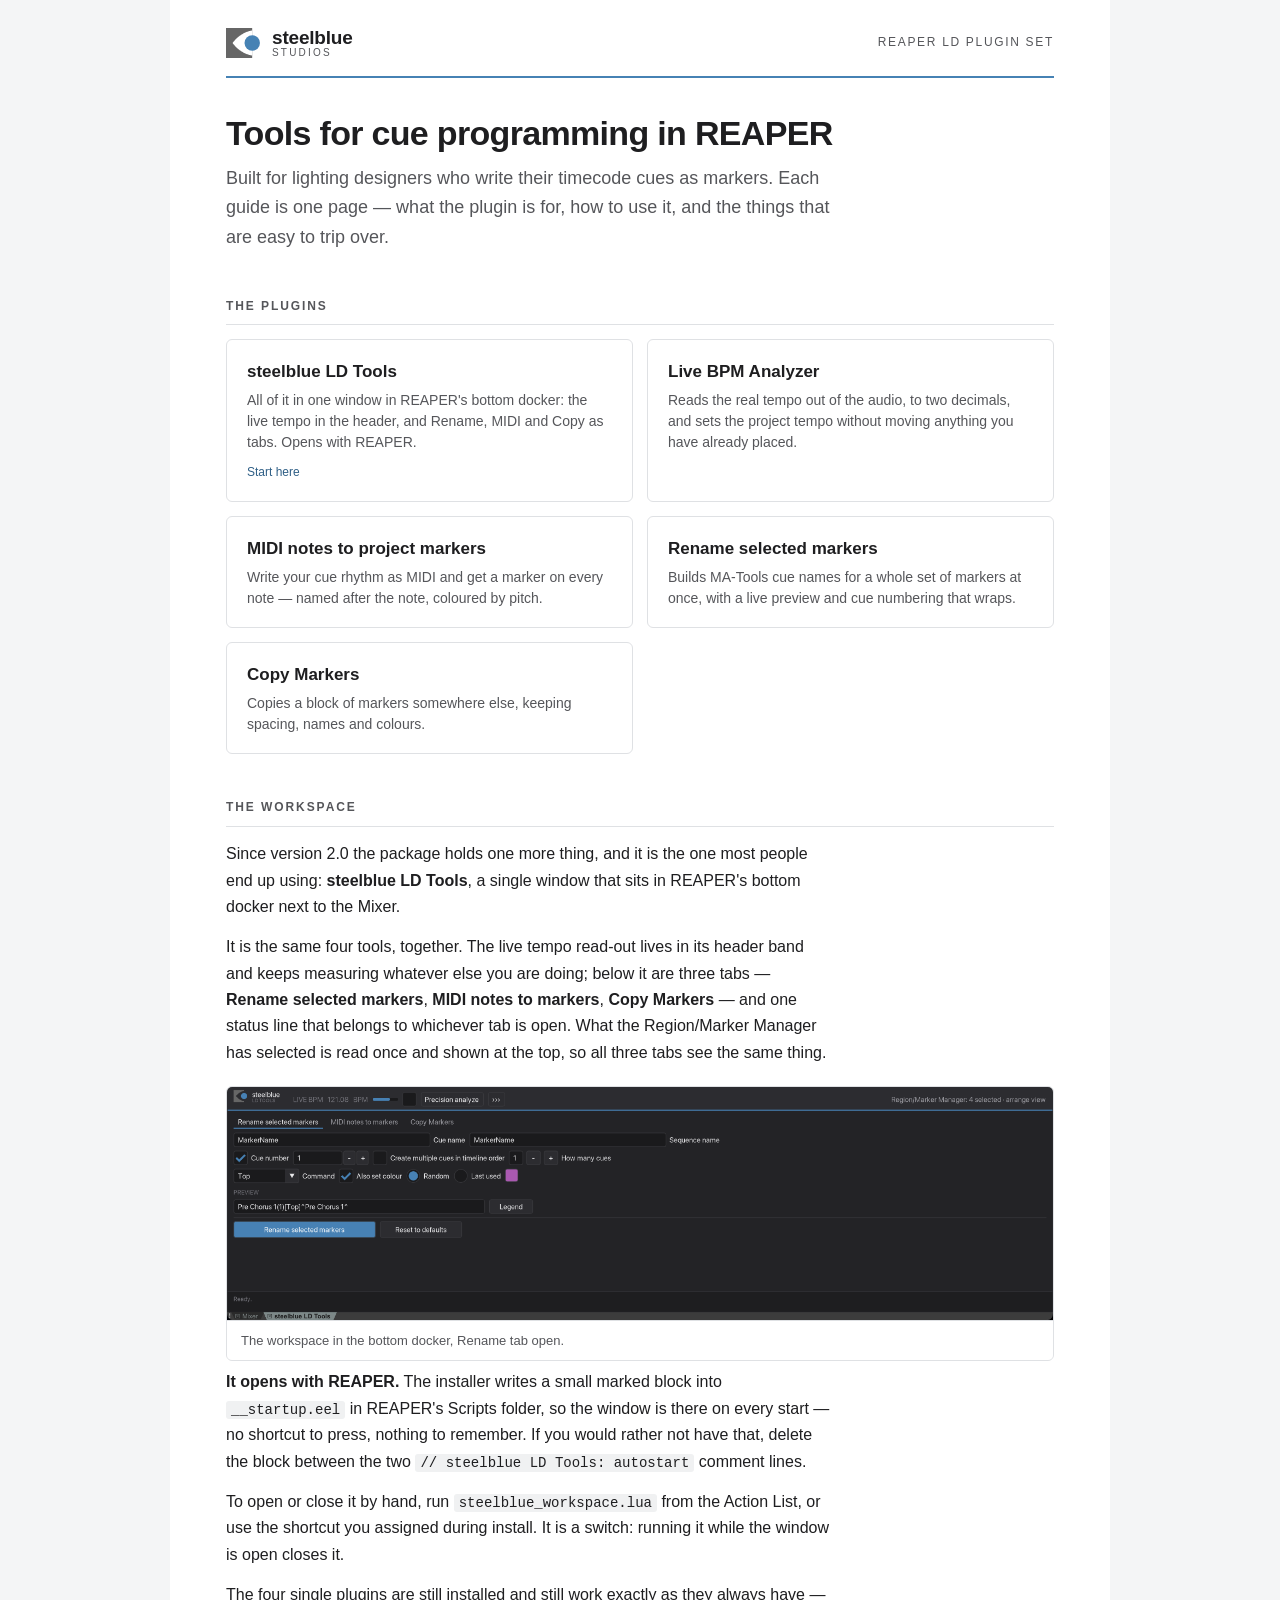
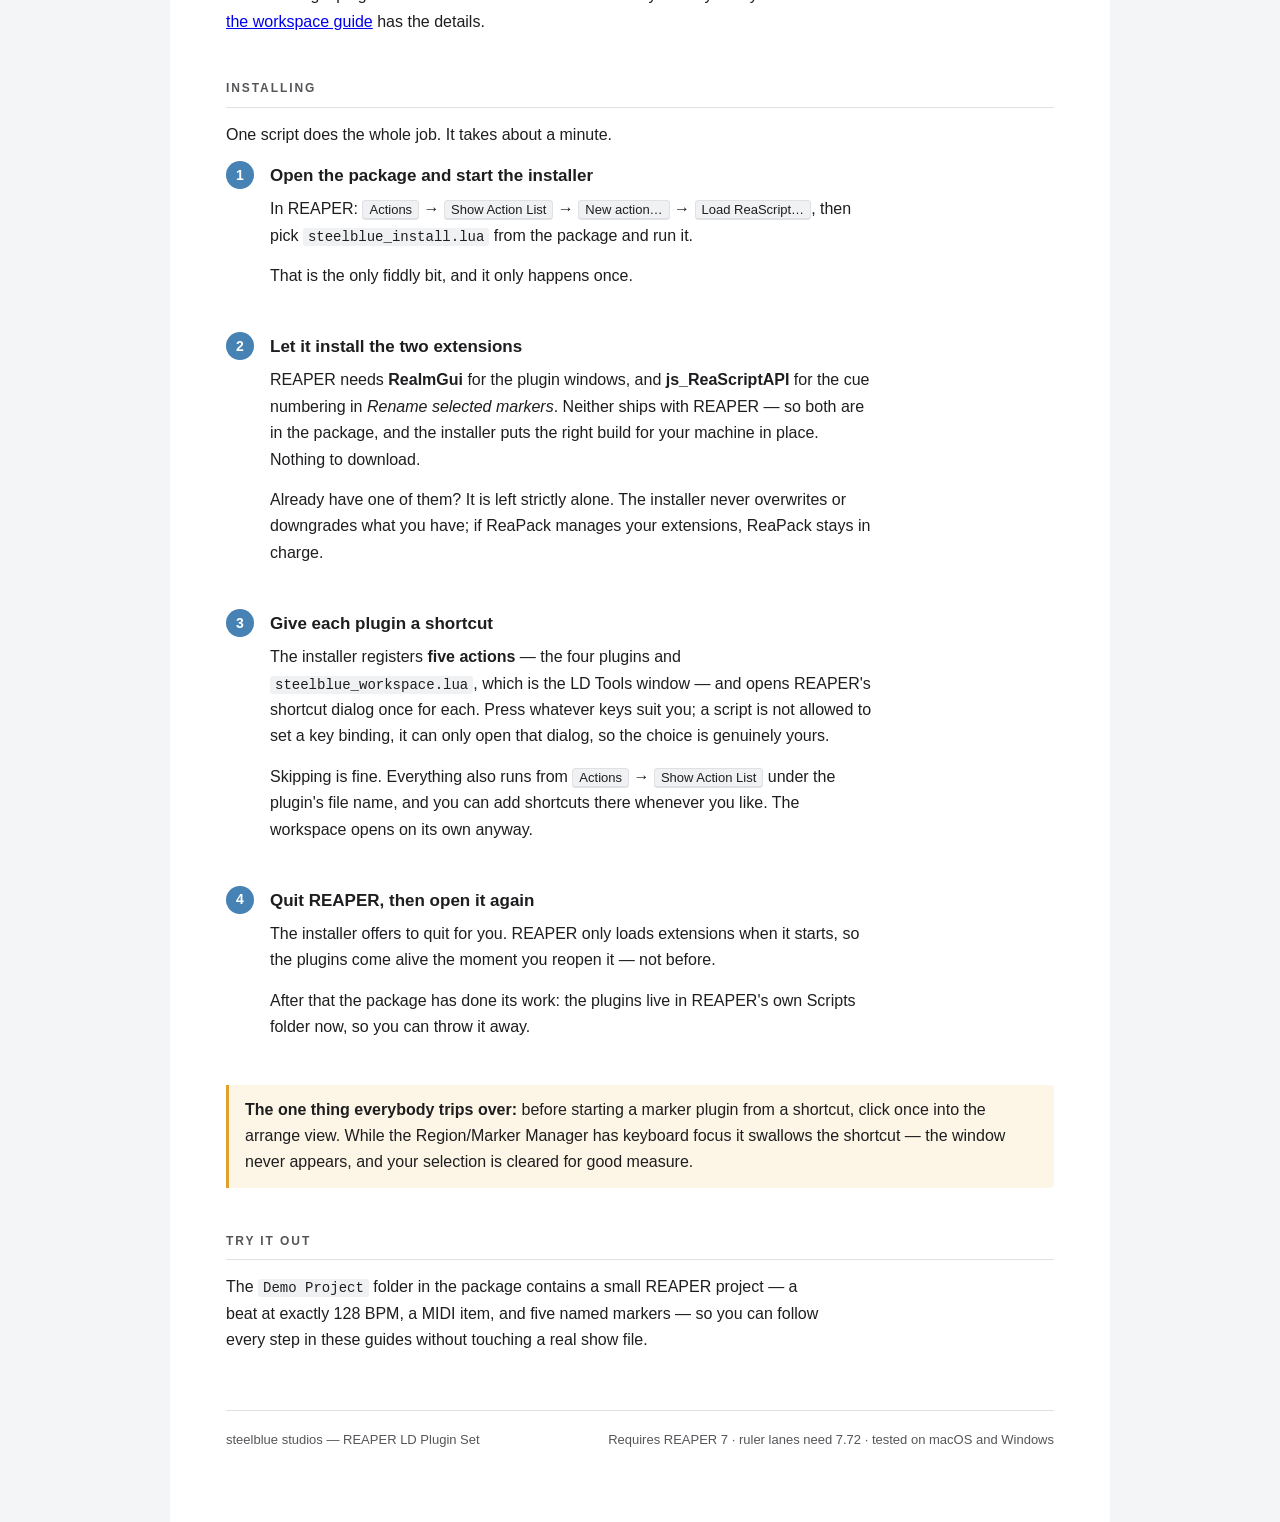
<file: Tutorials/index.html>
<!doctype html>
<html lang="en">
<head>
<meta charset="utf-8">
<title>REAPER LD Plugin Set — steelblue studios</title>
<link rel="stylesheet" href="steelblue.css">
<style>
  .cards { display: grid; grid-template-columns: 1fr 1fr; gap: 14px; margin: 8px 0 0; }
  .card {
    display: block; padding: 18px 20px; border: 1px solid var(--sb-line);
    border-radius: 6px; text-decoration: none; color: inherit; background: var(--sb-paper);
  }
  .card:hover { border-color: var(--sb-blue); background: var(--sb-blue-wash); }
  .card b { display: block; font-size: 17px; margin-bottom: 4px; }
  .card span { display: block; font-size: 14px; color: var(--sb-ink-soft); line-height: 1.5; }
  .card em { display: block; margin-top: 10px; font-size: 12px; color: var(--sb-blue-dark); font-style: normal; }
  @media print { .cards { grid-template-columns: 1fr; } }
</style>
</head>
<body>
<div class="page">

<header class="brand">
  <img src="mark.svg" alt="" width="34" height="30">
  <div class="wordmark"><b>steelblue</b><span>STUDIOS</span></div>
  <div class="kicker">REAPER LD Plugin Set</div>
</header>

<h1>Tools for cue programming in REAPER</h1>
<p class="lede">Built for lighting designers who write their timecode cues as markers. Each guide is one page — what the plugin is for, how to use it, and the things that are easy to trip over.</p>

<h2>The plugins</h2>
<div class="cards">

  <a class="card" href="steelblue-ld-tools.html">
    <b>steelblue LD Tools</b>
    <span>All of it in one window in REAPER's bottom docker: the live tempo in the header, and Rename, MIDI and Copy as tabs. Opens with REAPER.</span>
    <em>Start here</em>
  </a>

  <a class="card" href="live-bpm-analyzer.html">
    <b>Live BPM Analyzer</b>
    <span>Reads the real tempo out of the audio, to two decimals, and sets the project tempo without moving anything you have already placed.</span>
  </a>

  <a class="card" href="midi-notes-to-project-markers.html">
    <b>MIDI notes to project markers</b>
    <span>Write your cue rhythm as MIDI and get a marker on every note — named after the note, coloured by pitch.</span>
  </a>

  <a class="card" href="rename-selected-markers.html">
    <b>Rename selected markers</b>
    <span>Builds MA-Tools cue names for a whole set of markers at once, with a live preview and cue numbering that wraps.</span>
  </a>

  <a class="card" href="copy-markers.html">
    <b>Copy Markers</b>
    <span>Copies a block of markers somewhere else, keeping spacing, names and colours.</span>
  </a>

</div>

<h2>The workspace</h2>
<p>Since version 2.0 the package holds one more thing, and it is the one most people end up using: <strong>steelblue LD Tools</strong>, a single window that sits in REAPER's bottom docker next to the Mixer.</p>
<p>It is the same four tools, together. The live tempo read-out lives in its header band and keeps measuring whatever else you are doing; below it are three tabs — <strong>Rename selected markers</strong>, <strong>MIDI notes to markers</strong>, <strong>Copy Markers</strong> — and one status line that belongs to whichever tab is open. What the Region/Marker Manager has selected is read once and shown at the top, so all three tabs see the same thing.</p>
<figure>
  <img src="img/workspace-01-rename.png" alt="The steelblue LD Tools window docked at the bottom of REAPER, with the Rename tab open">
  <figcaption>The workspace in the bottom docker, Rename tab open.</figcaption>
</figure>
<p><strong>It opens with REAPER.</strong> The installer writes a small marked block into <code>__startup.eel</code> in REAPER's Scripts folder, so the window is there on every start — no shortcut to press, nothing to remember. If you would rather not have that, delete the block between the two <code>// steelblue LD Tools: autostart</code> comment lines.</p>
<p>To open or close it by hand, run <code>steelblue_workspace.lua</code> from the Action List, or use the shortcut you assigned during install. It is a switch: running it while the window is open closes it.</p>
<p>The four single plugins are still installed and still work exactly as they always have — <a href="steelblue-ld-tools.html">the workspace guide</a> has the details.</p>

<h2>Installing</h2>
<p>One script does the whole job. It takes about a minute.</p>

<ol class="steps">

<li>
<h3>Open the package and start the installer</h3>
<p>In REAPER: <kbd>Actions</kbd> → <kbd>Show Action List</kbd> → <kbd>New action…</kbd> → <kbd>Load ReaScript…</kbd>, then pick <code>steelblue_install.lua</code> from the package and run it.</p>
<p>That is the only fiddly bit, and it only happens once.</p>
</li>

<li>
<h3>Let it install the two extensions</h3>
<p>REAPER needs <strong>ReaImGui</strong> for the plugin windows, and <strong>js_ReaScriptAPI</strong> for the cue numbering in <em>Rename selected markers</em>. Neither ships with REAPER — so both are in the package, and the installer puts the right build for your machine in place. Nothing to download.</p>
<p>Already have one of them? It is left strictly alone. The installer never overwrites or downgrades what you have; if ReaPack manages your extensions, ReaPack stays in charge.</p>
</li>

<li>
<h3>Give each plugin a shortcut</h3>
<p>The installer registers <strong>five actions</strong> — the four plugins and <code>steelblue_workspace.lua</code>, which is the LD Tools window — and opens REAPER's shortcut dialog once for each. Press whatever keys suit you; a script is not allowed to set a key binding, it can only open that dialog, so the choice is genuinely yours.</p>
<p>Skipping is fine. Everything also runs from <kbd>Actions</kbd> → <kbd>Show Action List</kbd> under the plugin's file name, and you can add shortcuts there whenever you like. The workspace opens on its own anyway.</p>
</li>

<li>
<h3>Quit REAPER, then open it again</h3>
<p>The installer offers to quit for you. REAPER only loads extensions when it starts, so the plugins come alive the moment you reopen it — not before.</p>
<p>After that the package has done its work: the plugins live in REAPER's own Scripts folder now, so you can throw it away.</p>
</li>

</ol>

<div class="note warn">
<p><strong>The one thing everybody trips over:</strong> before starting a marker plugin from a shortcut, click once into the arrange view. While the Region/Marker Manager has keyboard focus it swallows the shortcut — the window never appears, and your selection is cleared for good measure.</p>
</div>

<h2>Try it out</h2>
<p>The <code>Demo Project</code> folder in the package contains a small REAPER project — a beat at exactly 128 BPM, a MIDI item, and five named markers — so you can follow every step in these guides without touching a real show file.</p>

<footer>
  <span>steelblue studios — REAPER LD Plugin Set</span>
  <span class="req">Requires REAPER 7 · ruler lanes need 7.72 · tested on macOS and Windows</span>
</footer>

</div>
</body>
</html>
</file>
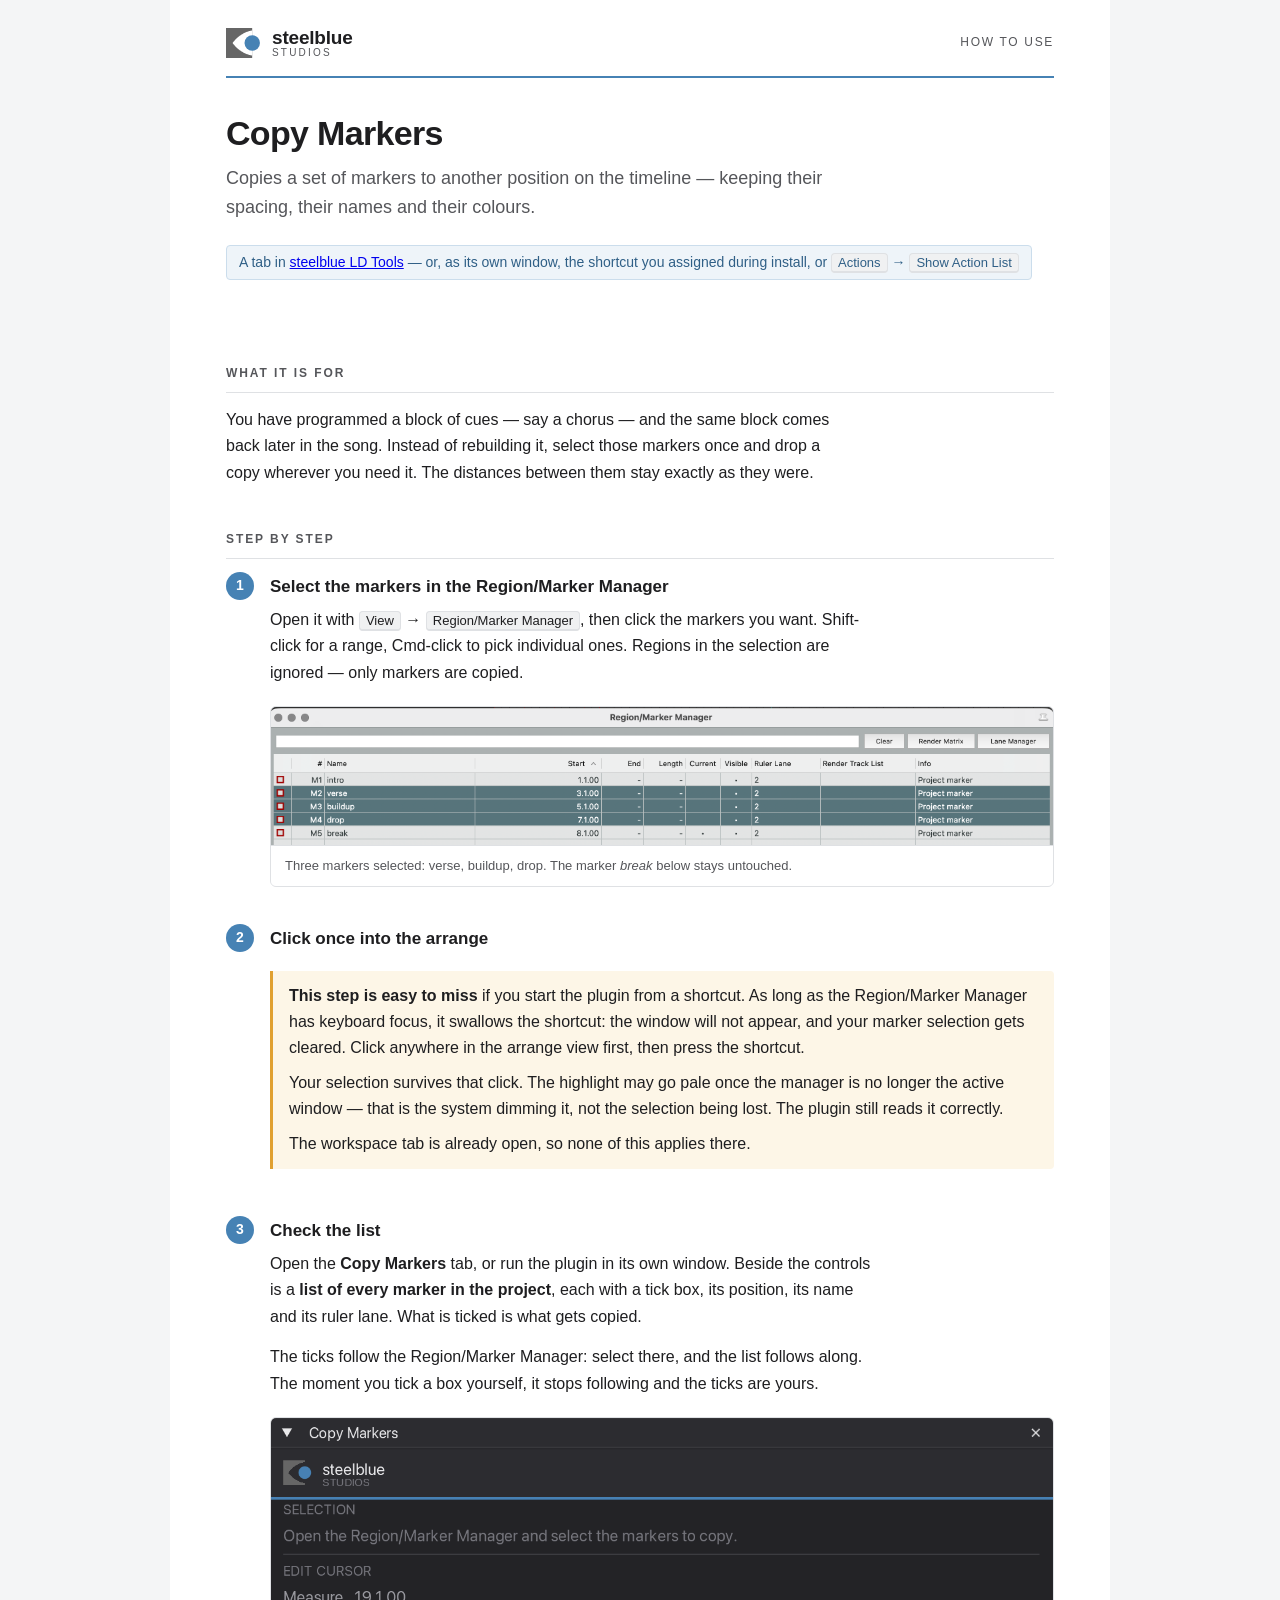
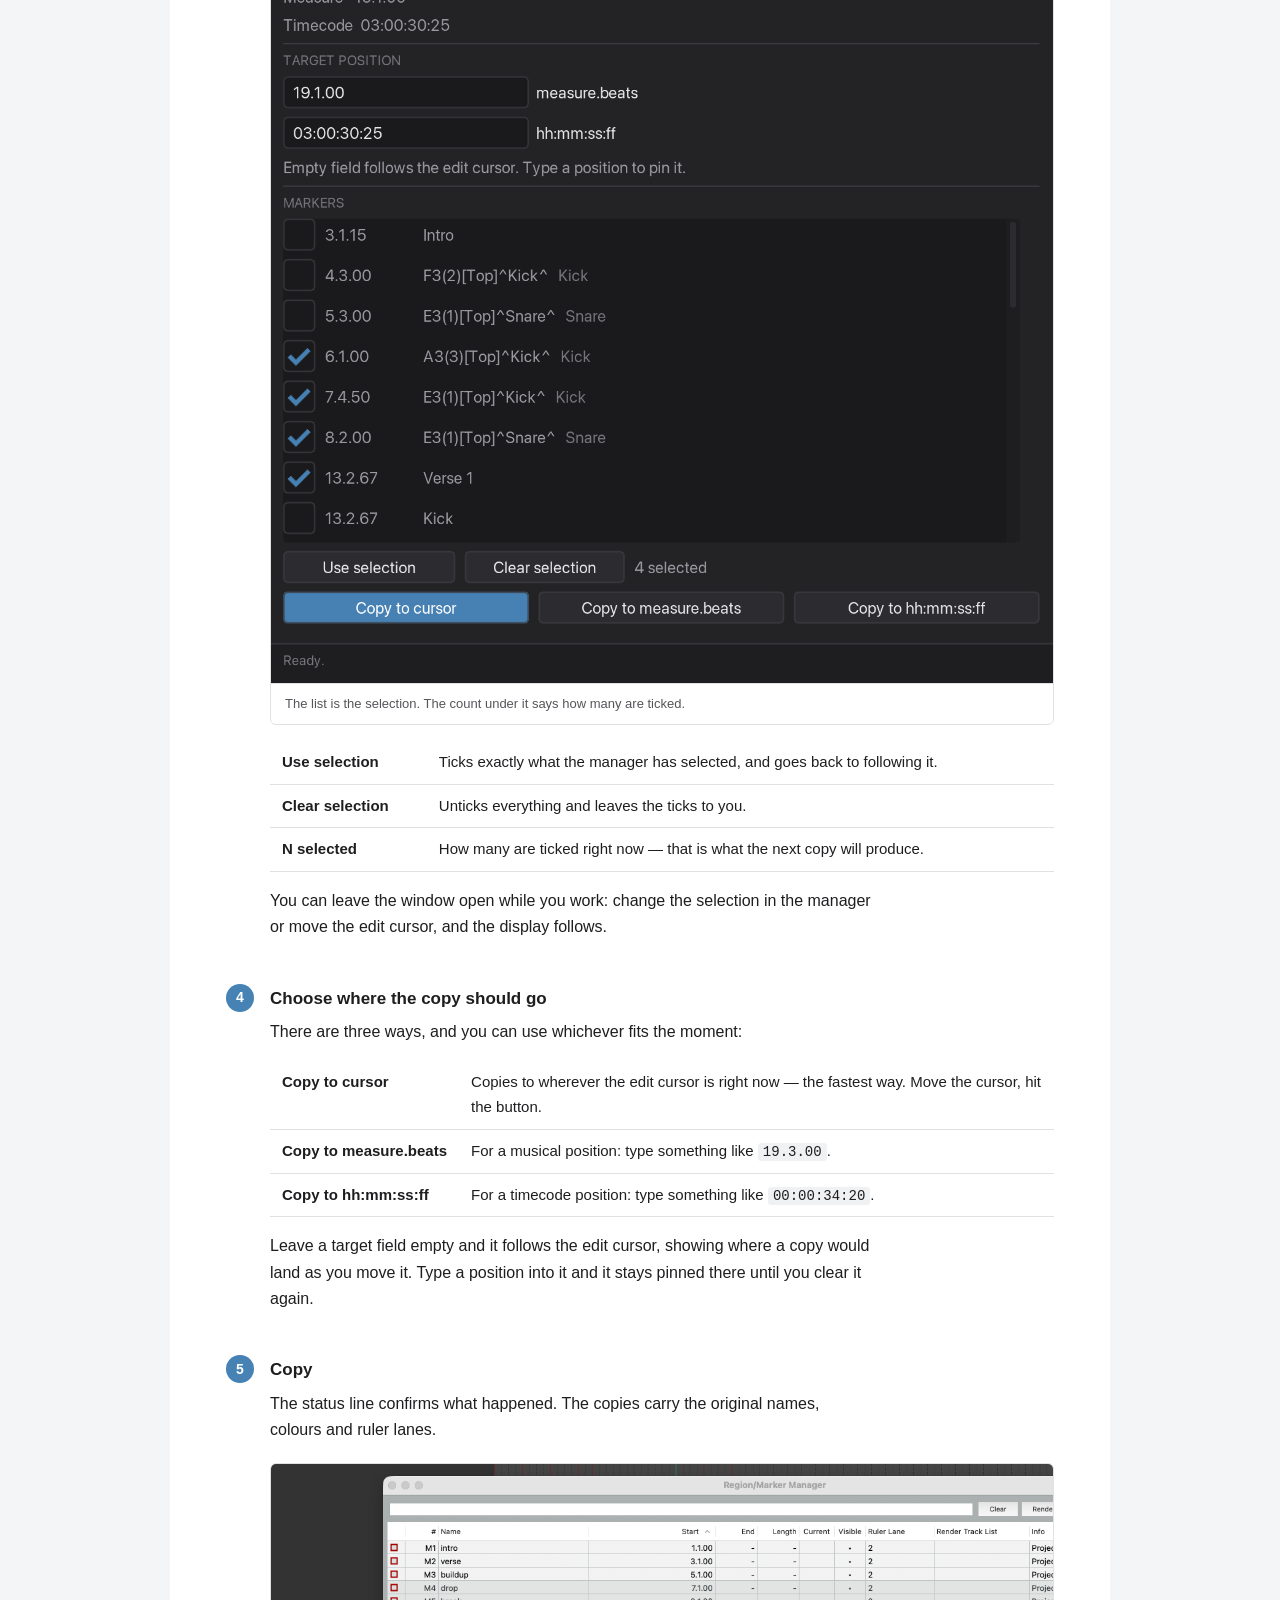
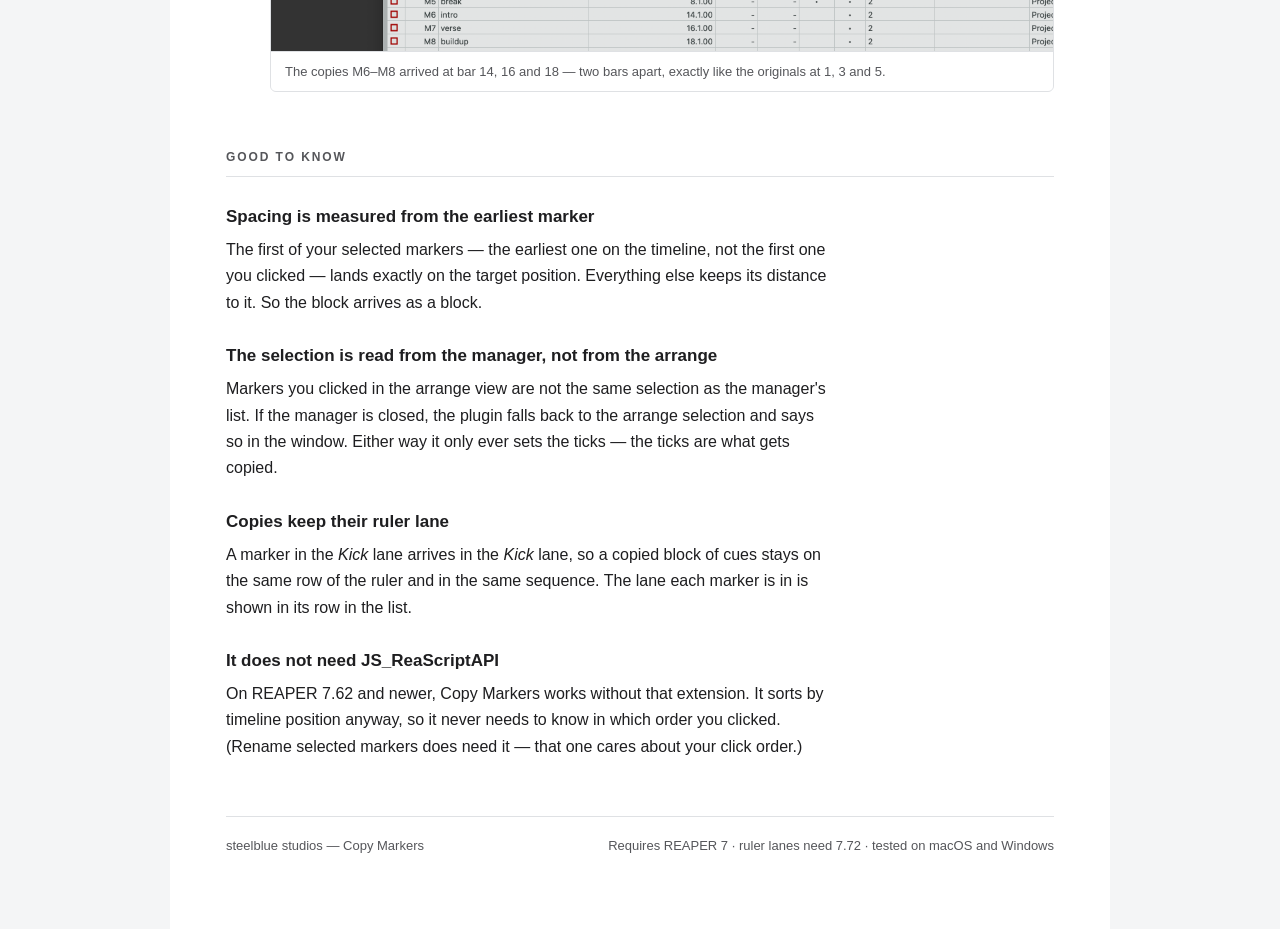
<file: Tutorials/copy-markers.html>
<!doctype html>
<html lang="en">
<head>
<meta charset="utf-8">
<title>Copy Markers — steelblue studios</title>
<link rel="stylesheet" href="steelblue.css">
</head>
<body>
<div class="page">

<header class="brand">
  <img src="mark.svg" alt="" width="34" height="30">
  <div class="wordmark"><b>steelblue</b><span>STUDIOS</span></div>
  <div class="kicker">How to use</div>
</header>

<h1>Copy Markers</h1>
<p class="lede">Copies a set of markers to another position on the timeline — keeping their spacing, their names and their colours.</p>
<div class="shortcut">A tab in <a href="steelblue-ld-tools.html">steelblue LD Tools</a> — or, as its own window, the shortcut you assigned during install, or <kbd>Actions</kbd> → <kbd>Show Action List</kbd></div>

<h2>What it is for</h2>
<p>You have programmed a block of cues — say a chorus — and the same block comes back later in the song. Instead of rebuilding it, select those markers once and drop a copy wherever you need it. The distances between them stay exactly as they were.</p>

<h2>Step by step</h2>

<ol class="steps">

<li>
<h3>Select the markers in the Region/Marker Manager</h3>
<p>Open it with <kbd>View</kbd> → <kbd>Region/Marker Manager</kbd>, then click the markers you want. Shift-click for a range, Cmd-click to pick individual ones. Regions in the selection are ignored — only markers are copied.</p>
<figure>
  <img src="img/copy-01b-manager.png" alt="The Region/Marker Manager list with the markers verse, buildup and drop highlighted">
  <figcaption>Three markers selected: verse, buildup, drop. The marker <em>break</em> below stays untouched.</figcaption>
</figure>
</li>

<li>
<h3>Click once into the arrange</h3>
<div class="note warn">
<p><strong>This step is easy to miss</strong> if you start the plugin from a shortcut. As long as the Region/Marker Manager has keyboard focus, it swallows the shortcut: the window will not appear, and your marker selection gets cleared. Click anywhere in the arrange view first, then press the shortcut.</p>
<p>Your selection survives that click. The highlight may go pale once the manager is no longer the active window — that is the system dimming it, not the selection being lost. The plugin still reads it correctly.</p>
<p>The workspace tab is already open, so none of this applies there.</p>
</div>
</li>

<li>
<h3>Check the list</h3>
<p>Open the <strong>Copy Markers</strong> tab, or run the plugin in its own window. Beside the controls is a <strong>list of every marker in the project</strong>, each with a tick box, its position, its name and its ruler lane. What is ticked is what gets copied.</p>
<p>The ticks follow the Region/Marker Manager: select there, and the list follows along. The moment you tick a box yourself, it stops following and the ticks are yours.</p>
<figure>
  <img src="img/copy-03-window.png" alt="The Copy Markers window: edit cursor and target position at the top, then the marker list with tick boxes, the Use selection and Clear selection buttons and the count, then the copy buttons">
  <figcaption>The list is the selection. The count under it says how many are ticked.</figcaption>
</figure>
<table>
  <tr><td><strong>Use selection</strong></td><td>Ticks exactly what the manager has selected, and goes back to following it.</td></tr>
  <tr><td><strong>Clear selection</strong></td><td>Unticks everything and leaves the ticks to you.</td></tr>
  <tr><td><strong>N selected</strong></td><td>How many are ticked right now — that is what the next copy will produce.</td></tr>
</table>
<p>You can leave the window open while you work: change the selection in the manager or move the edit cursor, and the display follows.</p>
</li>

<li>
<h3>Choose where the copy should go</h3>
<p>There are three ways, and you can use whichever fits the moment:</p>
<table>
  <tr><td><strong>Copy to cursor</strong></td><td>Copies to wherever the edit cursor is right now — the fastest way. Move the cursor, hit the button.</td></tr>
  <tr><td><strong>Copy to measure.beats</strong></td><td>For a musical position: type something like <code>19.3.00</code>.</td></tr>
  <tr><td><strong>Copy to hh:mm:ss:ff</strong></td><td>For a timecode position: type something like <code>00:00:34:20</code>.</td></tr>
</table>
<p>Leave a target field empty and it follows the edit cursor, showing where a copy would land as you move it. Type a position into it and it stays pinned there until you clear it again.</p>
</li>

<li>
<h3>Copy</h3>
<p>The status line confirms what happened. The copies carry the original names, colours and ruler lanes.</p>
<figure>
  <img src="img/copy-02b-manager.png" alt="The manager now lists the original five markers plus three copies named intro, verse and buildup further along">
  <figcaption>The copies M6–M8 arrived at bar 14, 16 and 18 — two bars apart, exactly like the originals at 1, 3 and 5.</figcaption>
</figure>
</li>

</ol>

<h2>Good to know</h2>

<h3>Spacing is measured from the earliest marker</h3>
<p>The first of your selected markers — the earliest one on the timeline, not the first one you clicked — lands exactly on the target position. Everything else keeps its distance to it. So the block arrives as a block.</p>

<h3>The selection is read from the manager, not from the arrange</h3>
<p>Markers you clicked in the arrange view are not the same selection as the manager's list. If the manager is closed, the plugin falls back to the arrange selection and says so in the window. Either way it only ever sets the ticks — the ticks are what gets copied.</p>

<h3>Copies keep their ruler lane</h3>
<p>A marker in the <em>Kick</em> lane arrives in the <em>Kick</em> lane, so a copied block of cues stays on the same row of the ruler and in the same sequence. The lane each marker is in is shown in its row in the list.</p>

<h3>It does not need JS_ReaScriptAPI</h3>
<p>On REAPER 7.62 and newer, Copy Markers works without that extension. It sorts by timeline position anyway, so it never needs to know in which order you clicked. (Rename selected markers does need it — that one cares about your click order.)</p>

<footer>
  <span>steelblue studios — Copy Markers</span>
  <span class="req">Requires REAPER 7 · ruler lanes need 7.72 · tested on macOS and Windows</span>
</footer>

</div>
</body>
</html>
</file>
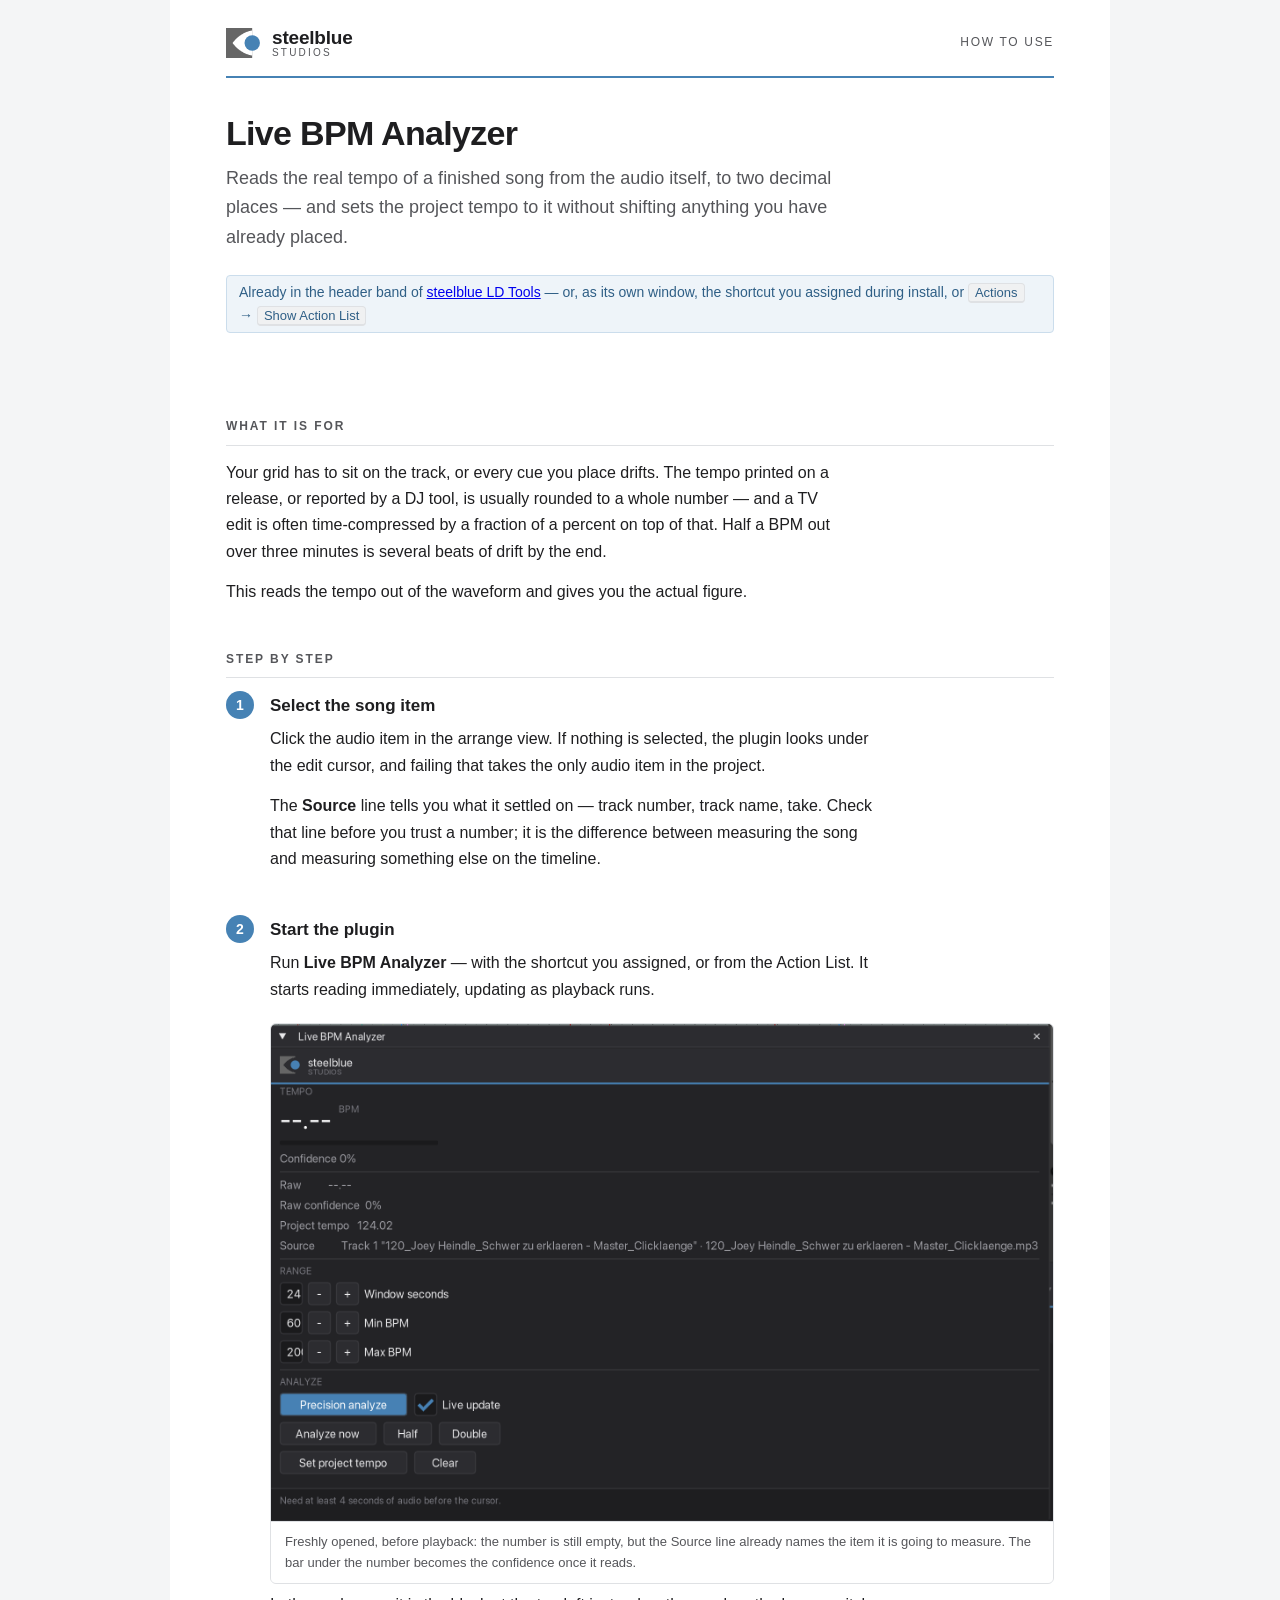
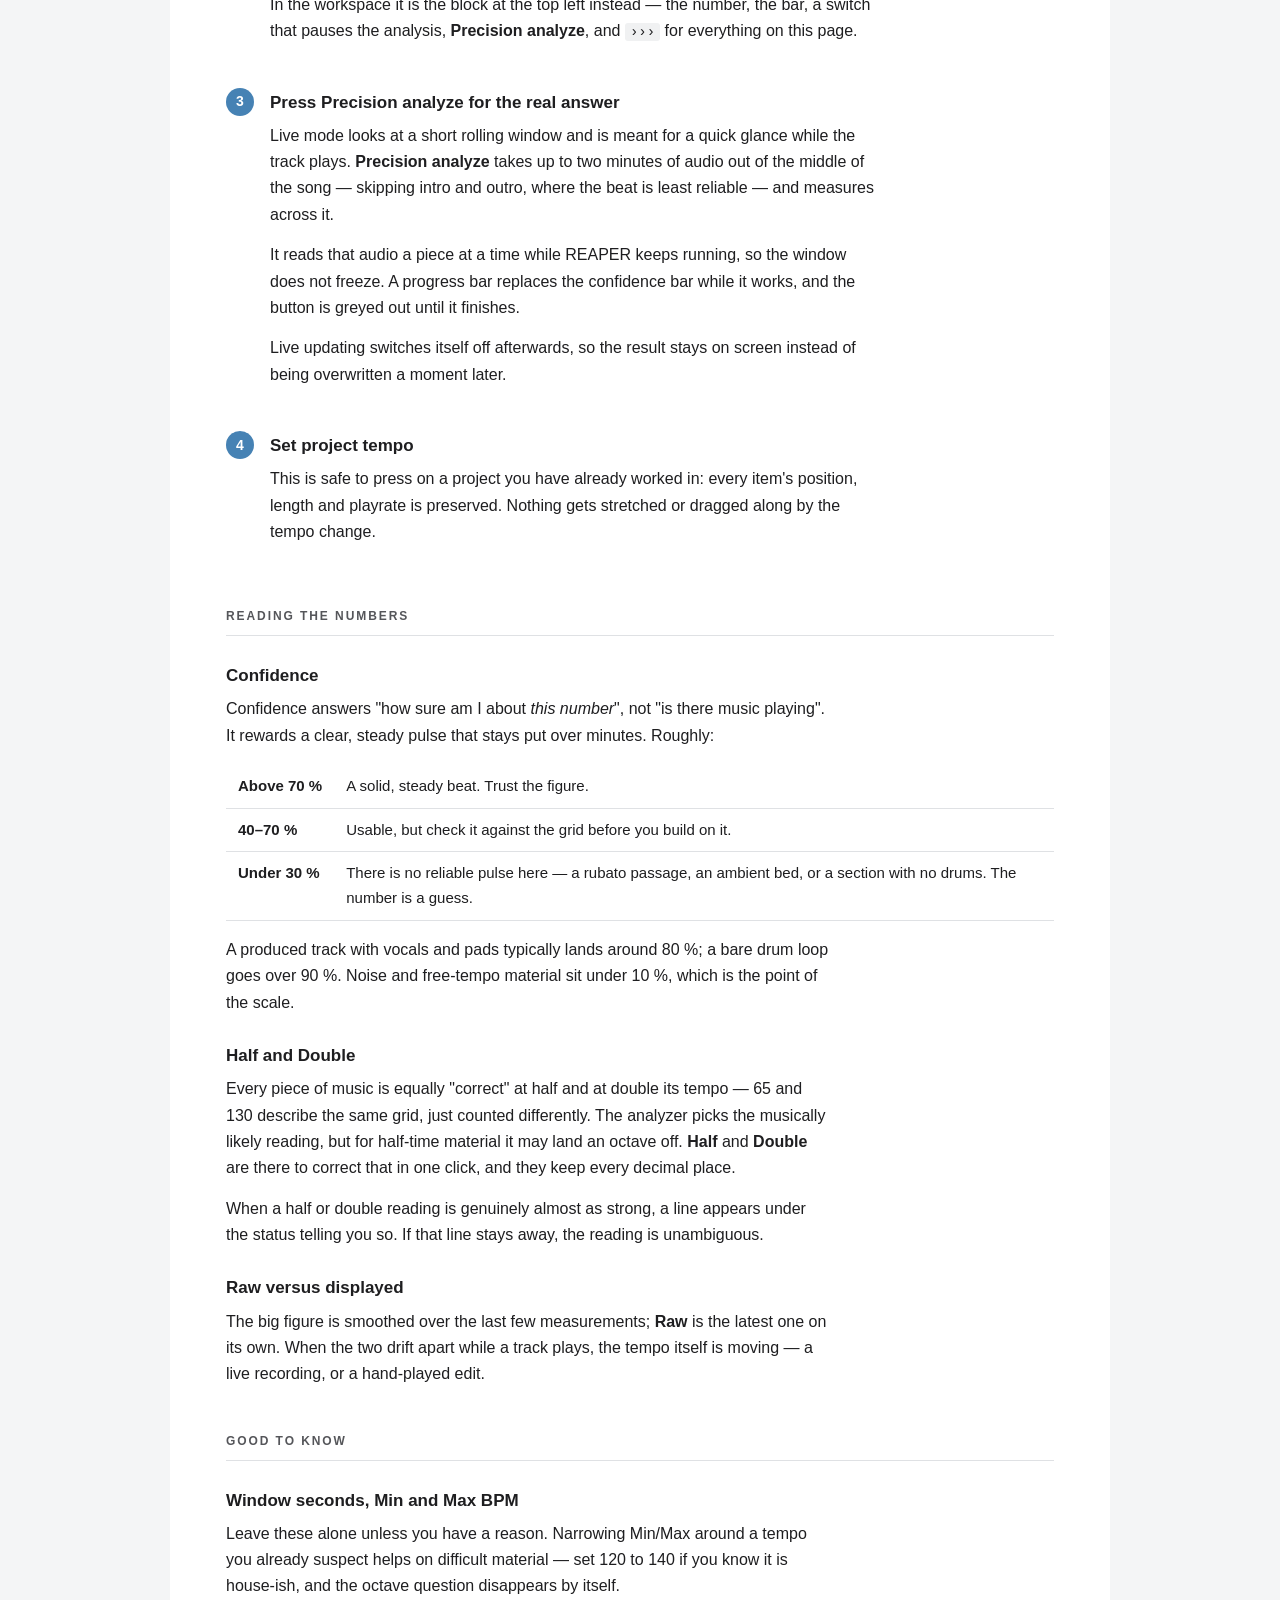
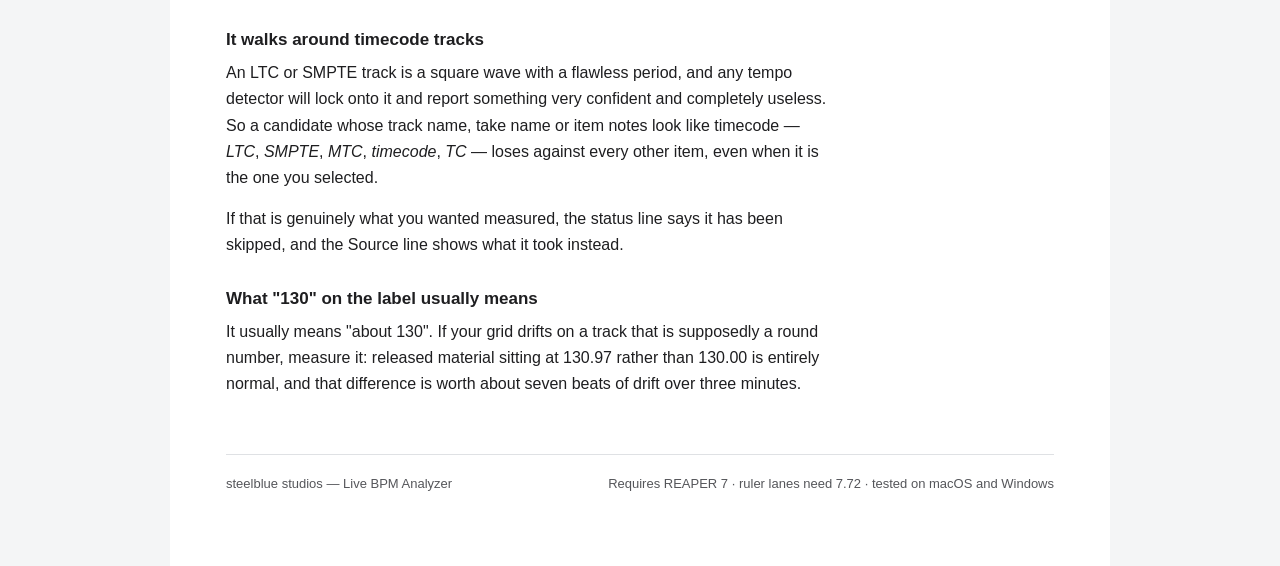
<file: Tutorials/live-bpm-analyzer.html>
<!doctype html>
<html lang="en">
<head>
<meta charset="utf-8">
<title>Live BPM Analyzer — steelblue studios</title>
<link rel="stylesheet" href="steelblue.css">
</head>
<body>
<div class="page">

<header class="brand">
  <img src="mark.svg" alt="" width="34" height="30">
  <div class="wordmark"><b>steelblue</b><span>STUDIOS</span></div>
  <div class="kicker">How to use</div>
</header>

<h1>Live BPM Analyzer</h1>
<p class="lede">Reads the real tempo of a finished song from the audio itself, to two decimal places — and sets the project tempo to it without shifting anything you have already placed.</p>
<div class="shortcut">Already in the header band of <a href="steelblue-ld-tools.html">steelblue LD Tools</a> — or, as its own window, the shortcut you assigned during install, or <kbd>Actions</kbd> → <kbd>Show Action List</kbd></div>

<h2>What it is for</h2>
<p>Your grid has to sit on the track, or every cue you place drifts. The tempo printed on a release, or reported by a DJ tool, is usually rounded to a whole number — and a TV edit is often time-compressed by a fraction of a percent on top of that. Half a BPM out over three minutes is several beats of drift by the end.</p>
<p>This reads the tempo out of the waveform and gives you the actual figure.</p>

<h2>Step by step</h2>

<ol class="steps">

<li>
<h3>Select the song item</h3>
<p>Click the audio item in the arrange view. If nothing is selected, the plugin looks under the edit cursor, and failing that takes the only audio item in the project.</p>
<p>The <strong>Source</strong> line tells you what it settled on — track number, track name, take. Check that line before you trust a number; it is the difference between measuring the song and measuring something else on the timeline.</p>
</li>

<li>
<h3>Start the plugin</h3>
<p>Run <strong>Live BPM Analyzer</strong> — with the shortcut you assigned, or from the Action List. It starts reading immediately, updating as playback runs.</p>
<figure>
  <img src="img/bpm-03-window.png" alt="The Live BPM Analyzer window: the tempo in large figures with a confidence bar, the Raw, Confidence, Project tempo and Source lines, the range fields and the analyze buttons">
  <figcaption>Freshly opened, before playback: the number is still empty, but the Source line already names the item it is going to measure. The bar under the number becomes the confidence once it reads.</figcaption>
</figure>
<p>In the workspace it is the block at the top left instead — the number, the bar, a switch that pauses the analysis, <strong>Precision analyze</strong>, and <code>›››</code> for everything on this page.</p>
</li>

<li>
<h3>Press Precision analyze for the real answer</h3>
<p>Live mode looks at a short rolling window and is meant for a quick glance while the track plays. <strong>Precision analyze</strong> takes up to two minutes of audio out of the middle of the song — skipping intro and outro, where the beat is least reliable — and measures across it.</p>
<p>It reads that audio a piece at a time while REAPER keeps running, so the window does not freeze. A progress bar replaces the confidence bar while it works, and the button is greyed out until it finishes.</p>
<p>Live updating switches itself off afterwards, so the result stays on screen instead of being overwritten a moment later.</p>
</li>

<li>
<h3>Set project tempo</h3>
<p>This is safe to press on a project you have already worked in: every item's position, length and playrate is preserved. Nothing gets stretched or dragged along by the tempo change.</p>
</li>

</ol>

<h2>Reading the numbers</h2>

<h3>Confidence</h3>
<p>Confidence answers "how sure am I about <em>this number</em>", not "is there music playing". It rewards a clear, steady pulse that stays put over minutes. Roughly:</p>
<table>
  <tr><td><strong>Above 70 %</strong></td><td>A solid, steady beat. Trust the figure.</td></tr>
  <tr><td><strong>40–70 %</strong></td><td>Usable, but check it against the grid before you build on it.</td></tr>
  <tr><td><strong>Under 30 %</strong></td><td>There is no reliable pulse here — a rubato passage, an ambient bed, or a section with no drums. The number is a guess.</td></tr>
</table>
<p>A produced track with vocals and pads typically lands around 80 %; a bare drum loop goes over 90 %. Noise and free-tempo material sit under 10 %, which is the point of the scale.</p>

<h3>Half and Double</h3>
<p>Every piece of music is equally "correct" at half and at double its tempo — 65 and 130 describe the same grid, just counted differently. The analyzer picks the musically likely reading, but for half-time material it may land an octave off. <strong>Half</strong> and <strong>Double</strong> are there to correct that in one click, and they keep every decimal place.</p>
<p>When a half or double reading is genuinely almost as strong, a line appears under the status telling you so. If that line stays away, the reading is unambiguous.</p>

<h3>Raw versus displayed</h3>
<p>The big figure is smoothed over the last few measurements; <strong>Raw</strong> is the latest one on its own. When the two drift apart while a track plays, the tempo itself is moving — a live recording, or a hand-played edit.</p>

<h2>Good to know</h2>

<h3>Window seconds, Min and Max BPM</h3>
<p>Leave these alone unless you have a reason. Narrowing Min/Max around a tempo you already suspect helps on difficult material — set 120 to 140 if you know it is house-ish, and the octave question disappears by itself.</p>

<h3>It walks around timecode tracks</h3>
<p>An LTC or SMPTE track is a square wave with a flawless period, and any tempo detector will lock onto it and report something very confident and completely useless. So a candidate whose track name, take name or item notes look like timecode — <em>LTC</em>, <em>SMPTE</em>, <em>MTC</em>, <em>timecode</em>, <em>TC</em> — loses against every other item, even when it is the one you selected.</p>
<p>If that is genuinely what you wanted measured, the status line says it has been skipped, and the Source line shows what it took instead.</p>

<h3>What "130" on the label usually means</h3>
<p>It usually means "about 130". If your grid drifts on a track that is supposedly a round number, measure it: released material sitting at 130.97 rather than 130.00 is entirely normal, and that difference is worth about seven beats of drift over three minutes.</p>

<footer>
  <span>steelblue studios — Live BPM Analyzer</span>
  <span class="req">Requires REAPER 7 · ruler lanes need 7.72 · tested on macOS and Windows</span>
</footer>

</div>
</body>
</html>
</file>
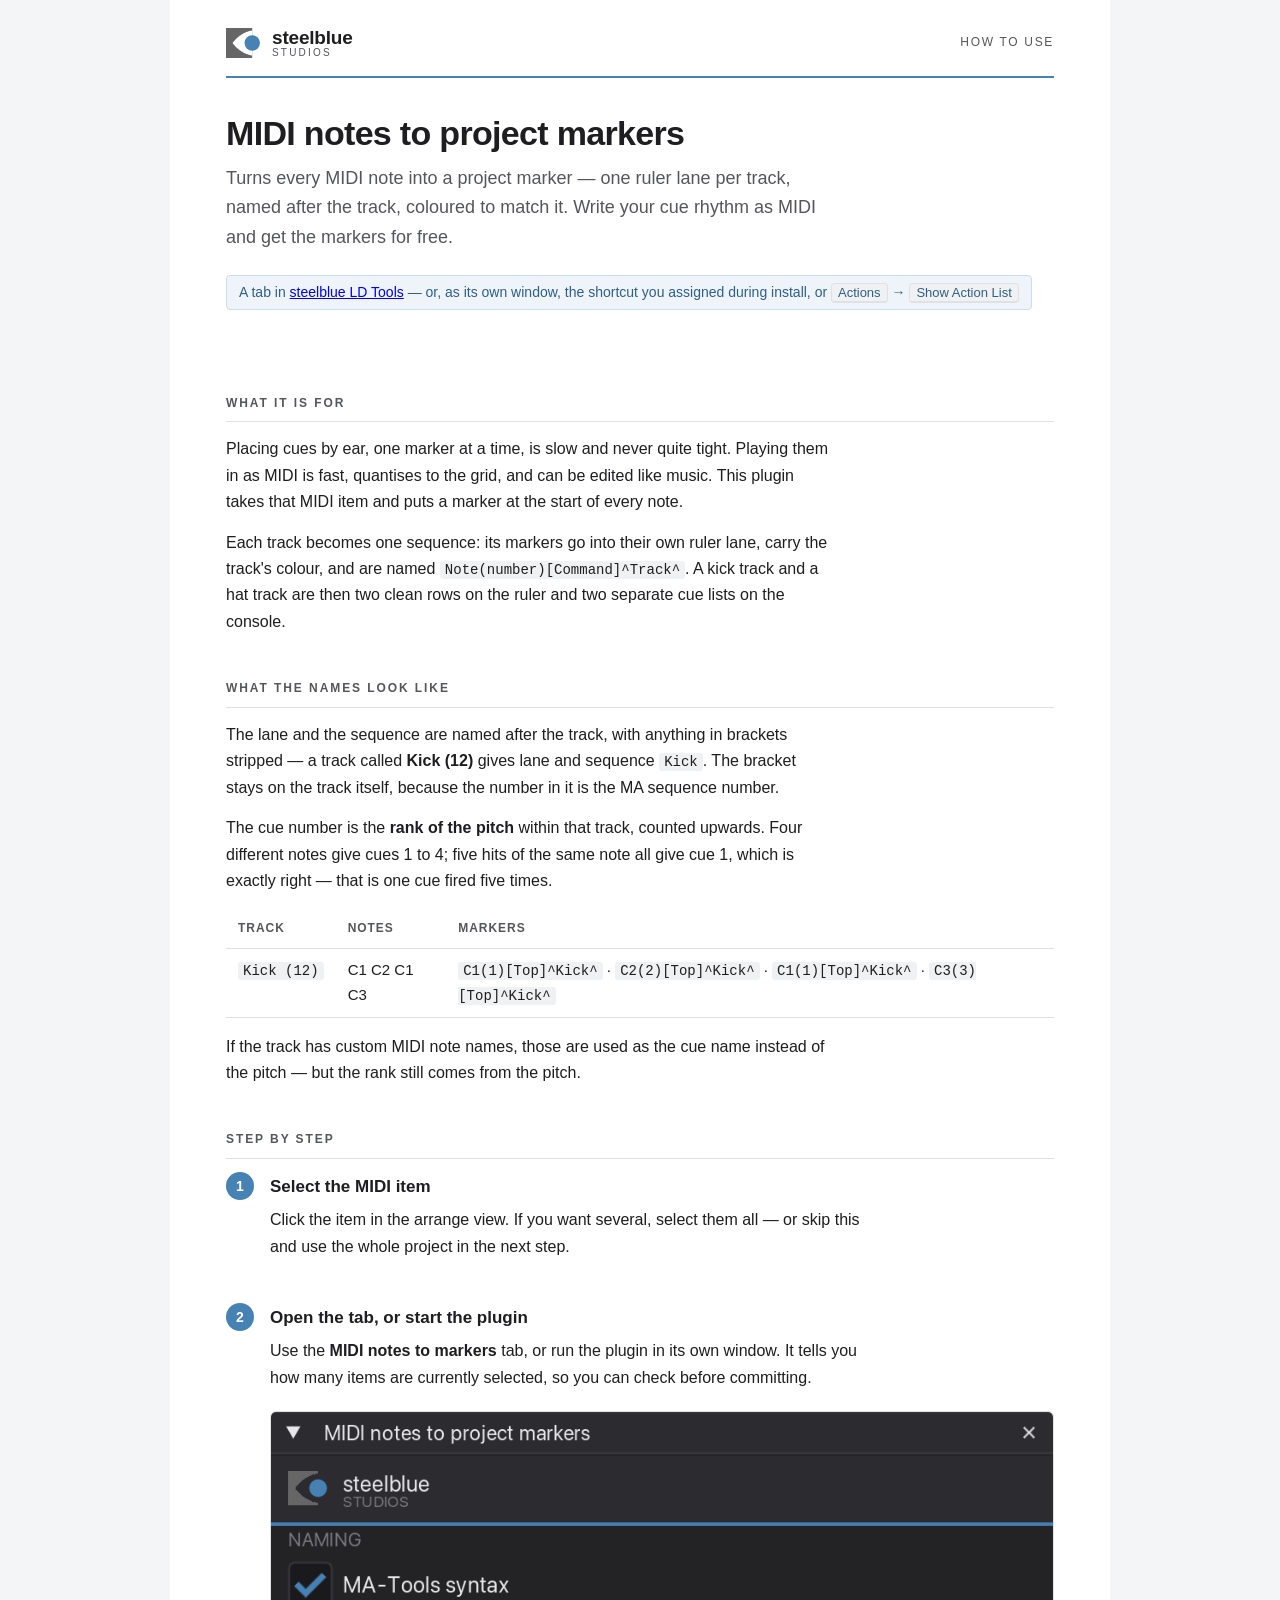
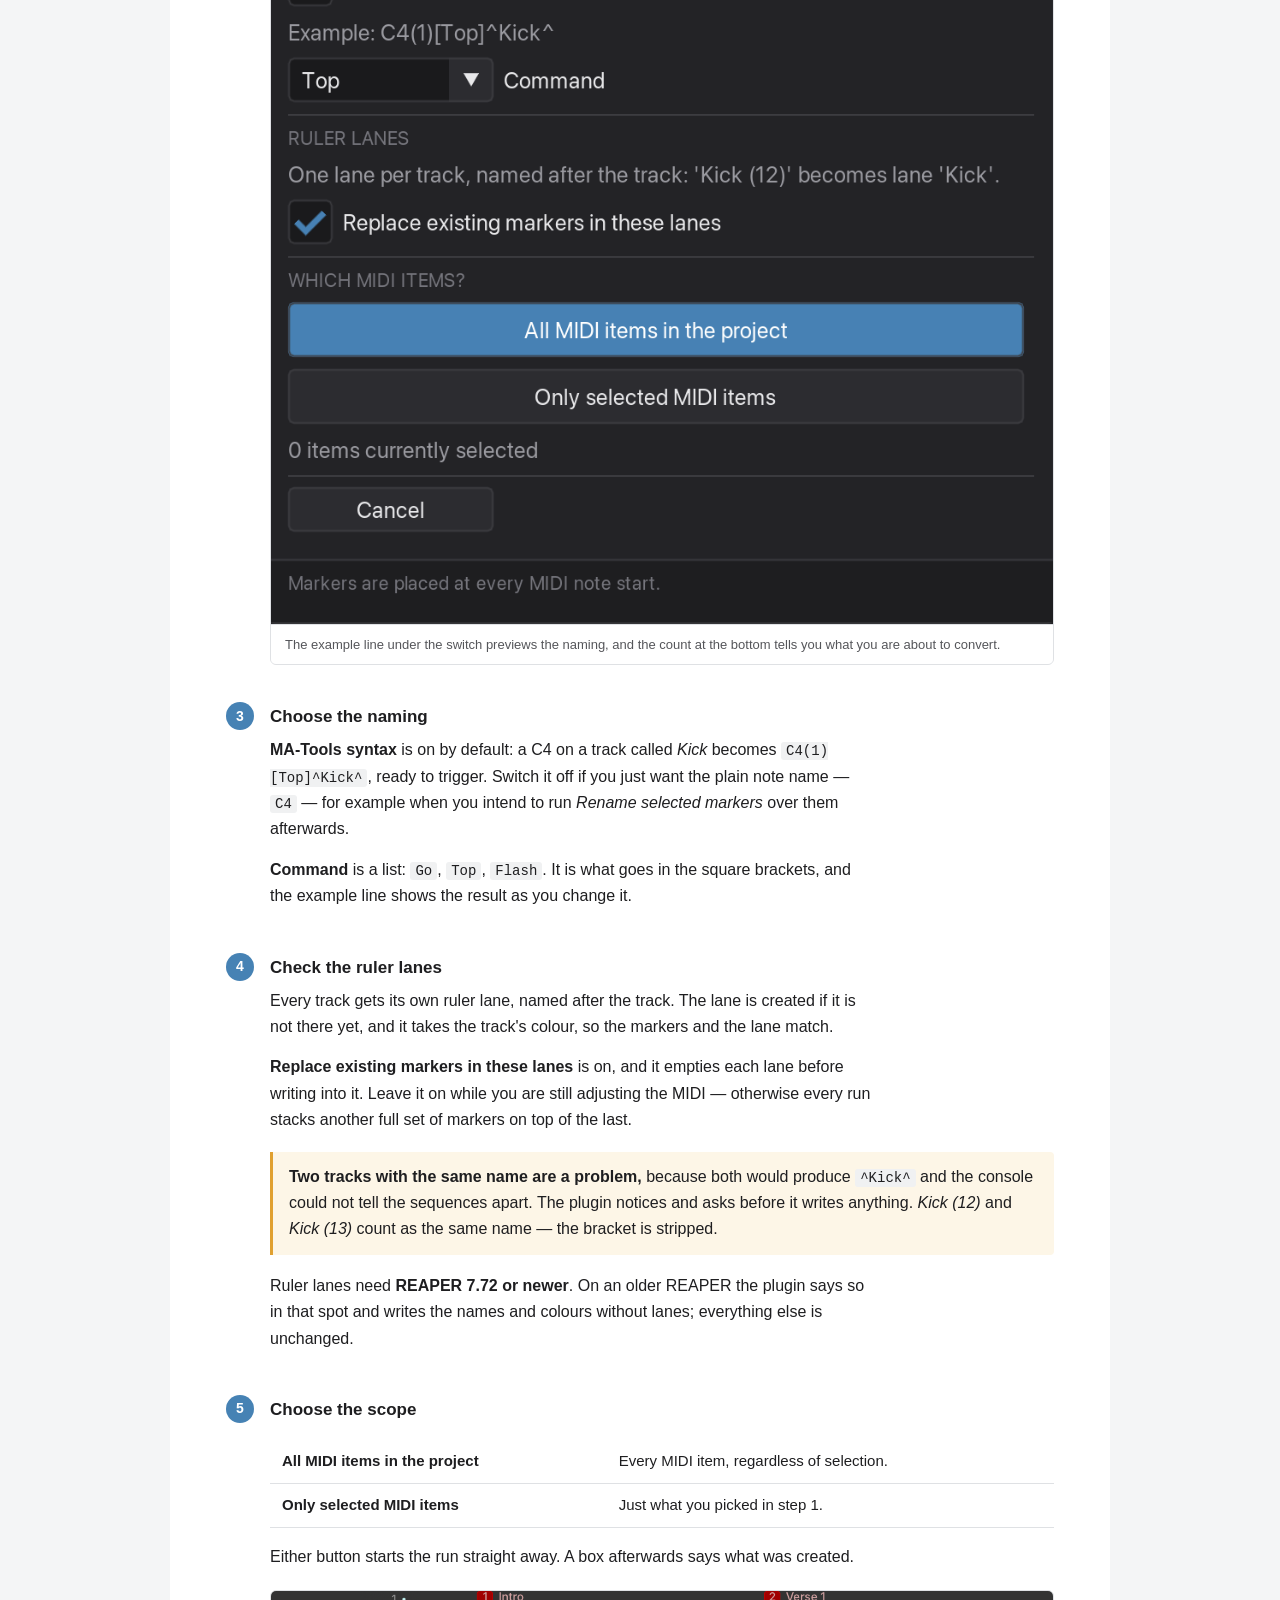
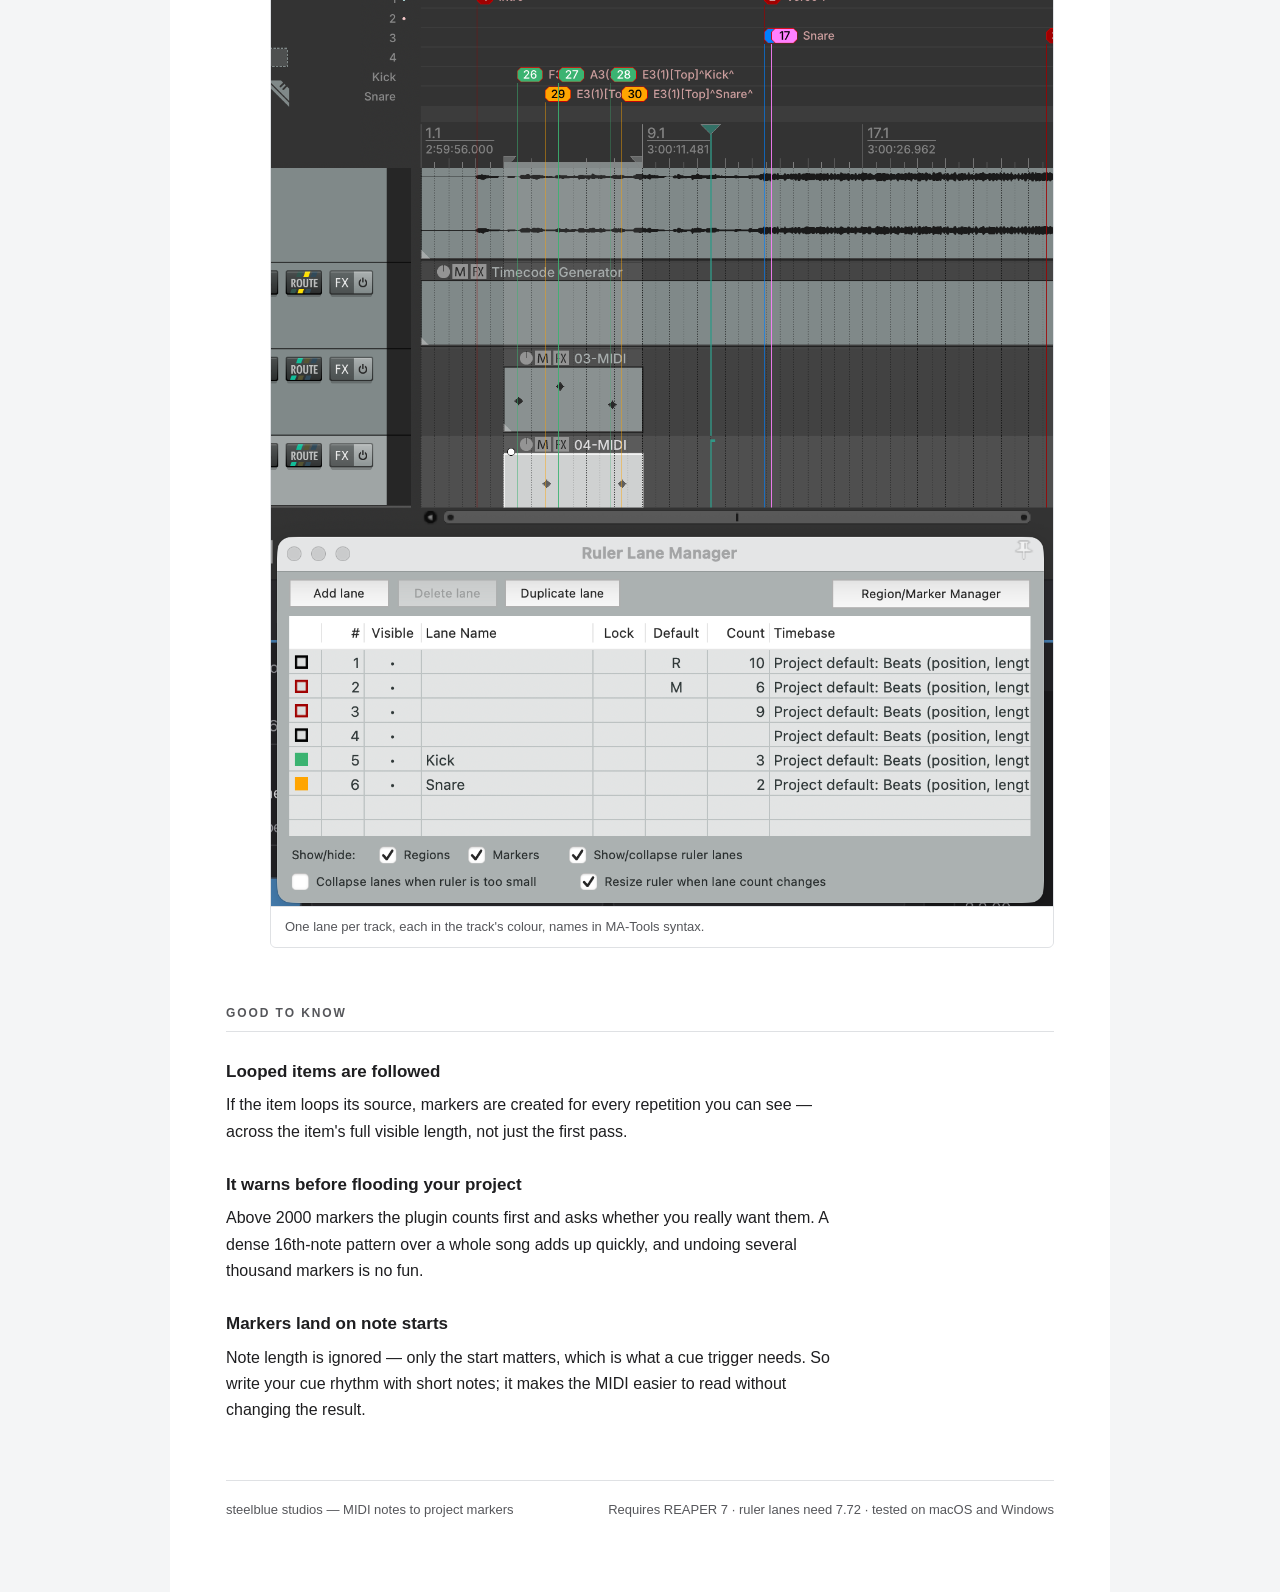
<file: Tutorials/midi-notes-to-project-markers.html>
<!doctype html>
<html lang="en">
<head>
<meta charset="utf-8">
<title>MIDI notes to project markers — steelblue studios</title>
<link rel="stylesheet" href="steelblue.css">
</head>
<body>
<div class="page">

<header class="brand">
  <img src="mark.svg" alt="" width="34" height="30">
  <div class="wordmark"><b>steelblue</b><span>STUDIOS</span></div>
  <div class="kicker">How to use</div>
</header>

<h1>MIDI notes to project markers</h1>
<p class="lede">Turns every MIDI note into a project marker — one ruler lane per track, named after the track, coloured to match it. Write your cue rhythm as MIDI and get the markers for free.</p>
<div class="shortcut">A tab in <a href="steelblue-ld-tools.html">steelblue LD Tools</a> — or, as its own window, the shortcut you assigned during install, or <kbd>Actions</kbd> → <kbd>Show Action List</kbd></div>

<h2>What it is for</h2>
<p>Placing cues by ear, one marker at a time, is slow and never quite tight. Playing them in as MIDI is fast, quantises to the grid, and can be edited like music. This plugin takes that MIDI item and puts a marker at the start of every note.</p>
<p>Each track becomes one sequence: its markers go into their own ruler lane, carry the track's colour, and are named <code>Note(number)[Command]^Track^</code>. A kick track and a hat track are then two clean rows on the ruler and two separate cue lists on the console.</p>

<h2>What the names look like</h2>
<p>The lane and the sequence are named after the track, with anything in brackets stripped — a track called <strong>Kick (12)</strong> gives lane and sequence <code>Kick</code>. The bracket stays on the track itself, because the number in it is the MA sequence number.</p>
<p>The cue number is the <strong>rank of the pitch</strong> within that track, counted upwards. Four different notes give cues 1 to 4; five hits of the same note all give cue 1, which is exactly right — that is one cue fired five times.</p>
<table>
  <tr><th>Track</th><th>Notes</th><th>Markers</th></tr>
  <tr><td><code>Kick (12)</code></td><td>C1 C2 C1 C3</td><td><code>C1(1)[Top]^Kick^</code> · <code>C2(2)[Top]^Kick^</code> · <code>C1(1)[Top]^Kick^</code> · <code>C3(3)[Top]^Kick^</code></td></tr>
</table>
<p>If the track has custom MIDI note names, those are used as the cue name instead of the pitch — but the rank still comes from the pitch.</p>

<h2>Step by step</h2>

<ol class="steps">

<li>
<h3>Select the MIDI item</h3>
<p>Click the item in the arrange view. If you want several, select them all — or skip this and use the whole project in the next step.</p>
</li>

<li>
<h3>Open the tab, or start the plugin</h3>
<p>Use the <strong>MIDI notes to markers</strong> tab, or run the plugin in its own window. It tells you how many items are currently selected, so you can check before committing.</p>
<figure>
  <img src="img/midi-03-window.png" alt="The MIDI notes to project markers window: the MA-Tools syntax switch with its example line, the Command list, the ruler lanes section with Replace existing markers, and the two scope buttons">
  <figcaption>The example line under the switch previews the naming, and the count at the bottom tells you what you are about to convert.</figcaption>
</figure>
</li>

<li>
<h3>Choose the naming</h3>
<p><strong>MA-Tools syntax</strong> is on by default: a C4 on a track called <em>Kick</em> becomes <code>C4(1)[Top]^Kick^</code>, ready to trigger. Switch it off if you just want the plain note name — <code>C4</code> — for example when you intend to run <em>Rename selected markers</em> over them afterwards.</p>
<p><strong>Command</strong> is a list: <code>Go</code>, <code>Top</code>, <code>Flash</code>. It is what goes in the square brackets, and the example line shows the result as you change it.</p>
</li>

<li>
<h3>Check the ruler lanes</h3>
<p>Every track gets its own ruler lane, named after the track. The lane is created if it is not there yet, and it takes the track's colour, so the markers and the lane match.</p>
<p><strong>Replace existing markers in these lanes</strong> is on, and it empties each lane before writing into it. Leave it on while you are still adjusting the MIDI — otherwise every run stacks another full set of markers on top of the last.</p>
<div class="note warn">
<p><strong>Two tracks with the same name are a problem,</strong> because both would produce <code>^Kick^</code> and the console could not tell the sequences apart. The plugin notices and asks before it writes anything. <em>Kick (12)</em> and <em>Kick (13)</em> count as the same name — the bracket is stripped.</p>
</div>
<p>Ruler lanes need <strong>REAPER 7.72 or newer</strong>. On an older REAPER the plugin says so in that spot and writes the names and colours without lanes; everything else is unchanged.</p>
</li>

<li>
<h3>Choose the scope</h3>
<table>
  <tr><td><strong>All MIDI items in the project</strong></td><td>Every MIDI item, regardless of selection.</td></tr>
  <tr><td><strong>Only selected MIDI items</strong></td><td>Just what you picked in step 1.</td></tr>
</table>
<p>Either button starts the run straight away. A box afterwards says what was created.</p>
<figure>
  <img src="img/midi-04-lanes.png" alt="The REAPER ruler with one named lane per track, each lane's markers in the track colour, and the Region/Marker Manager listing them in MA-Tools syntax">
  <figcaption>One lane per track, each in the track's colour, names in MA-Tools syntax.</figcaption>
</figure>
</li>

</ol>

<h2>Good to know</h2>

<h3>Looped items are followed</h3>
<p>If the item loops its source, markers are created for every repetition you can see — across the item's full visible length, not just the first pass.</p>

<h3>It warns before flooding your project</h3>
<p>Above 2000 markers the plugin counts first and asks whether you really want them. A dense 16th-note pattern over a whole song adds up quickly, and undoing several thousand markers is no fun.</p>

<h3>Markers land on note starts</h3>
<p>Note length is ignored — only the start matters, which is what a cue trigger needs. So write your cue rhythm with short notes; it makes the MIDI easier to read without changing the result.</p>

<footer>
  <span>steelblue studios — MIDI notes to project markers</span>
  <span class="req">Requires REAPER 7 · ruler lanes need 7.72 · tested on macOS and Windows</span>
</footer>

</div>
</body>
</html>
</file>
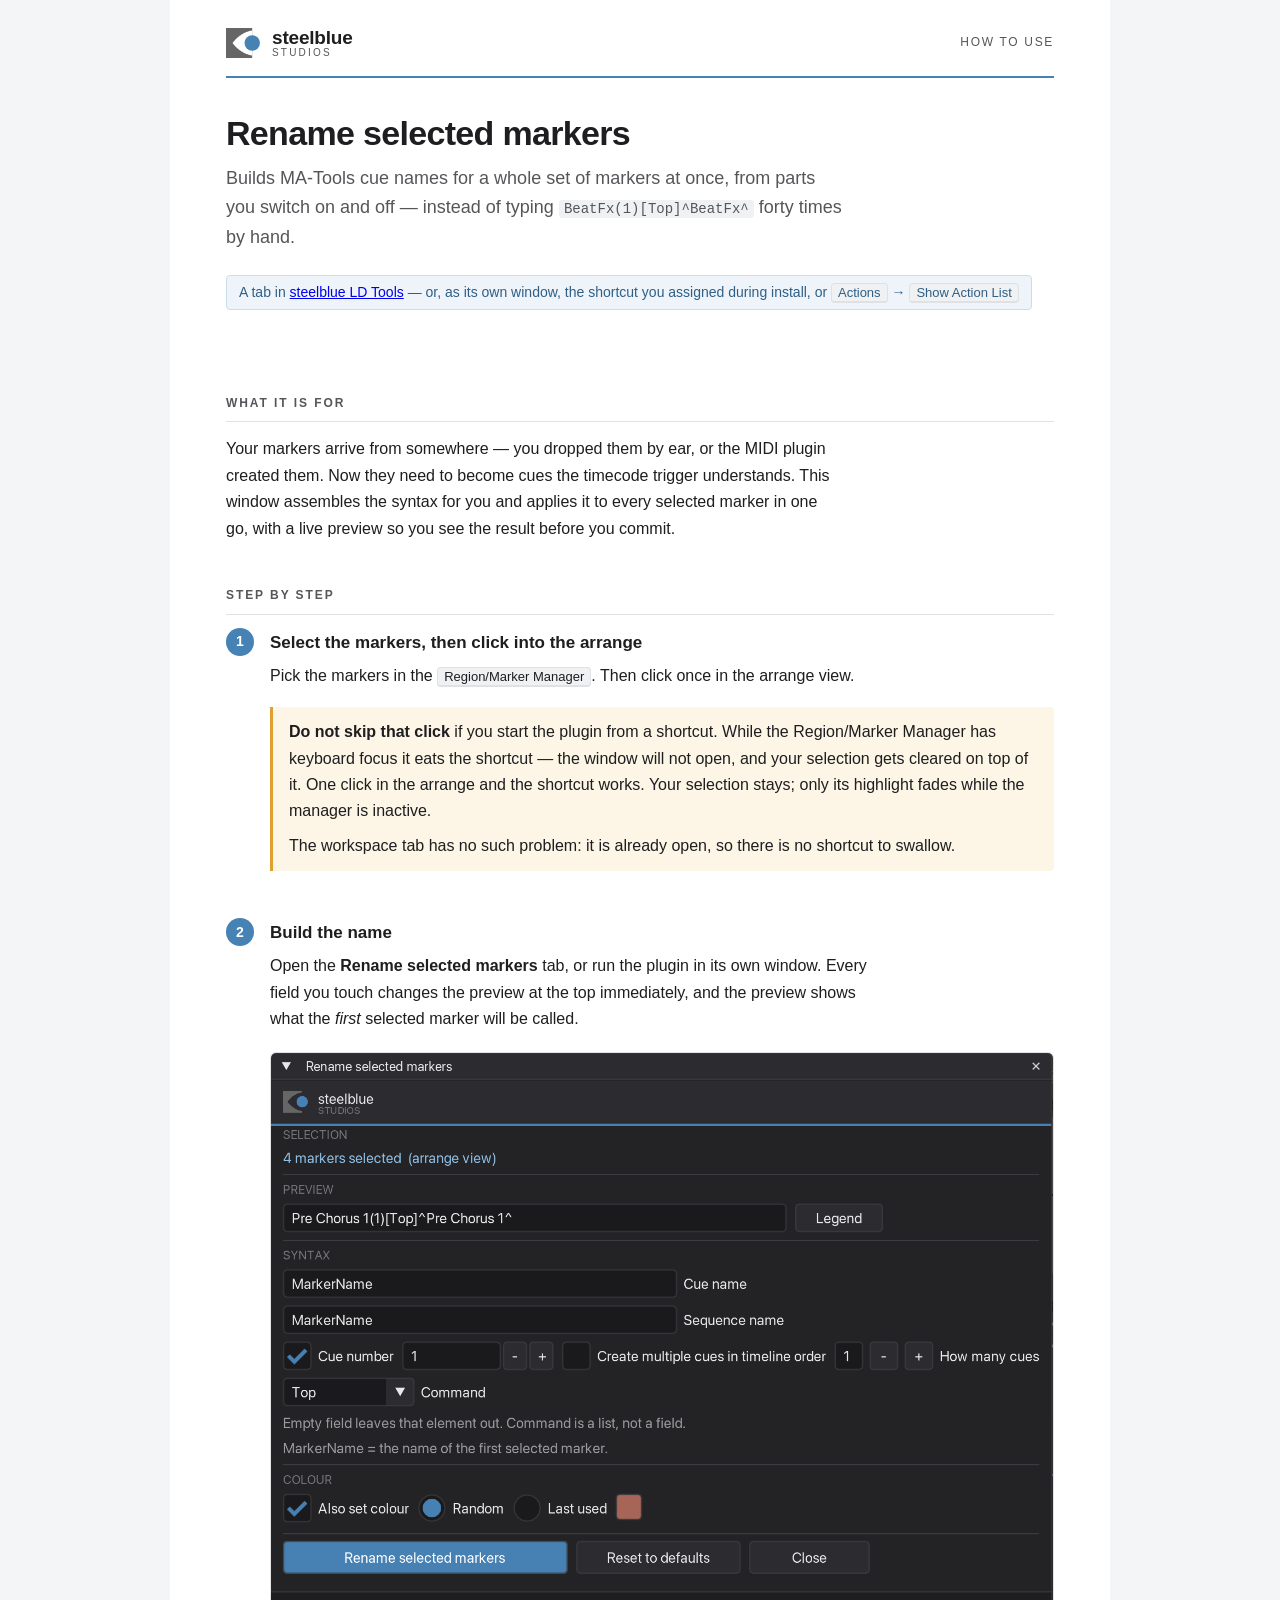
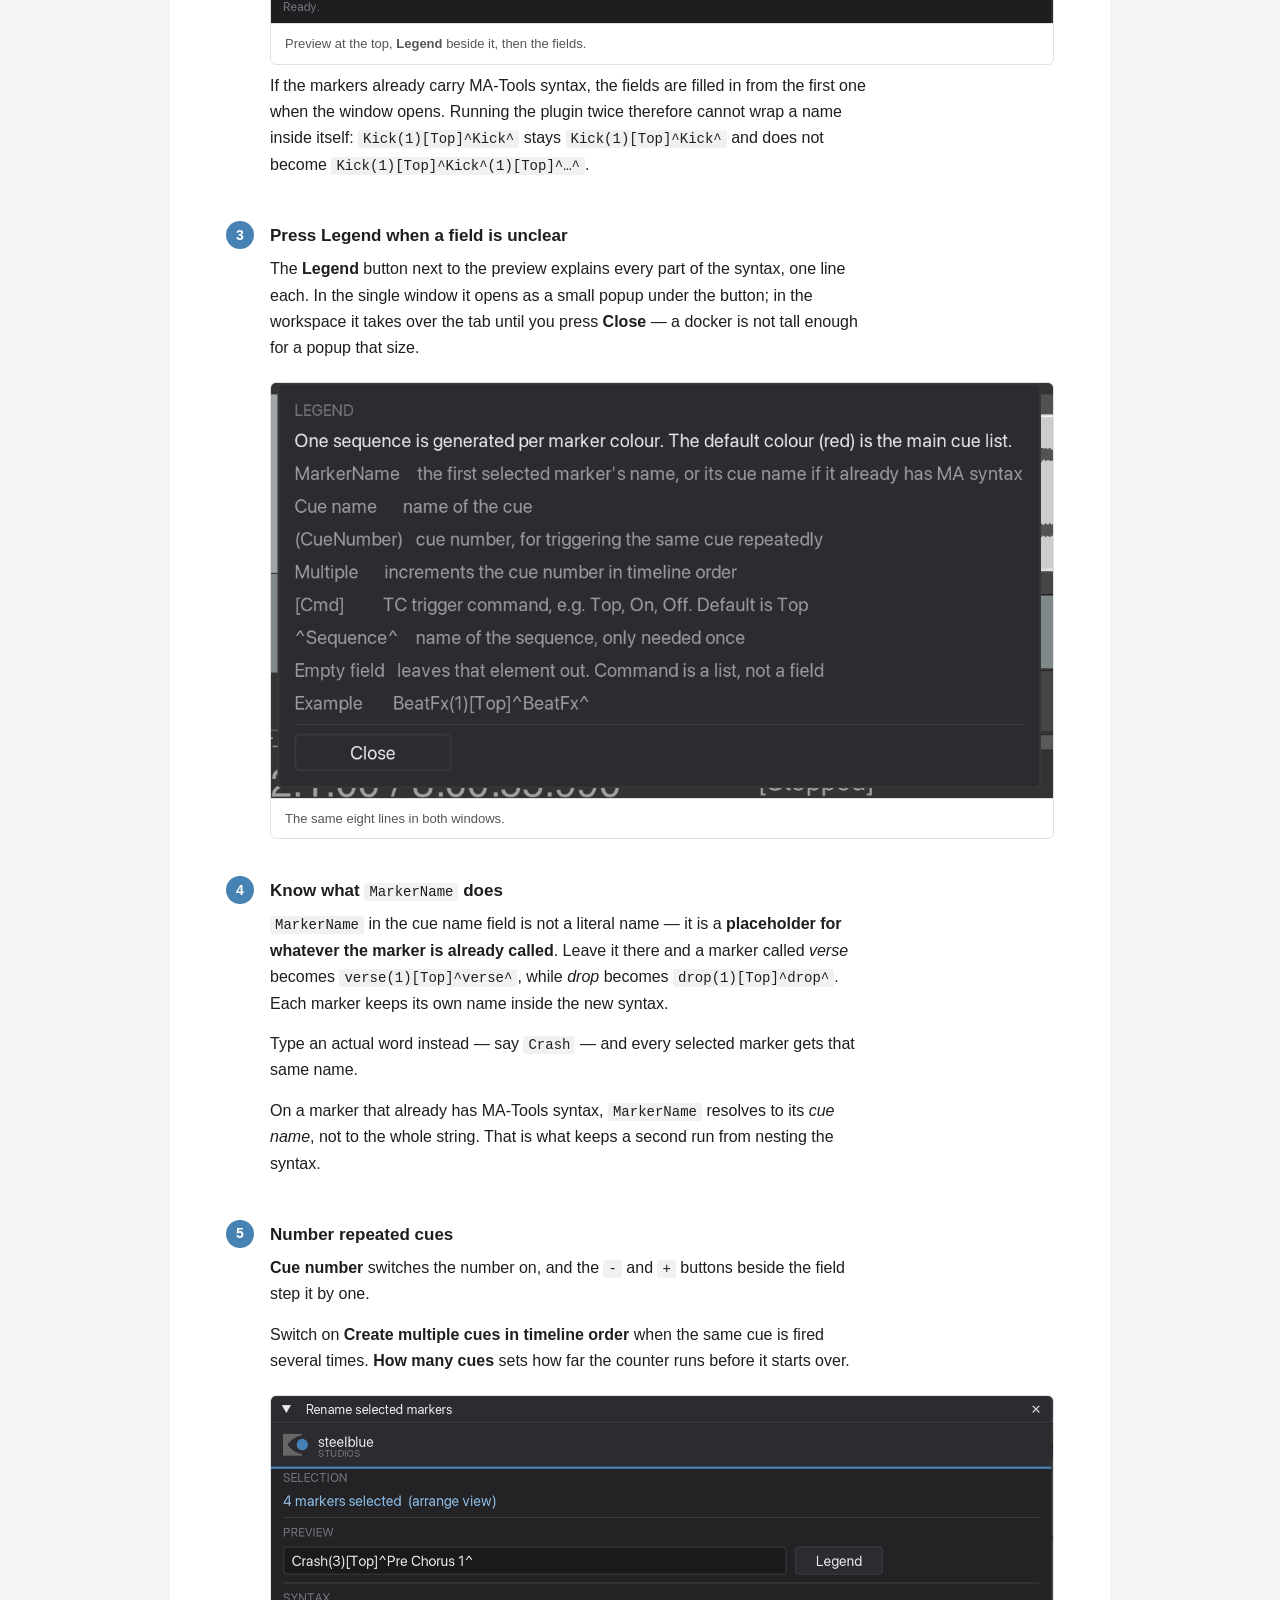
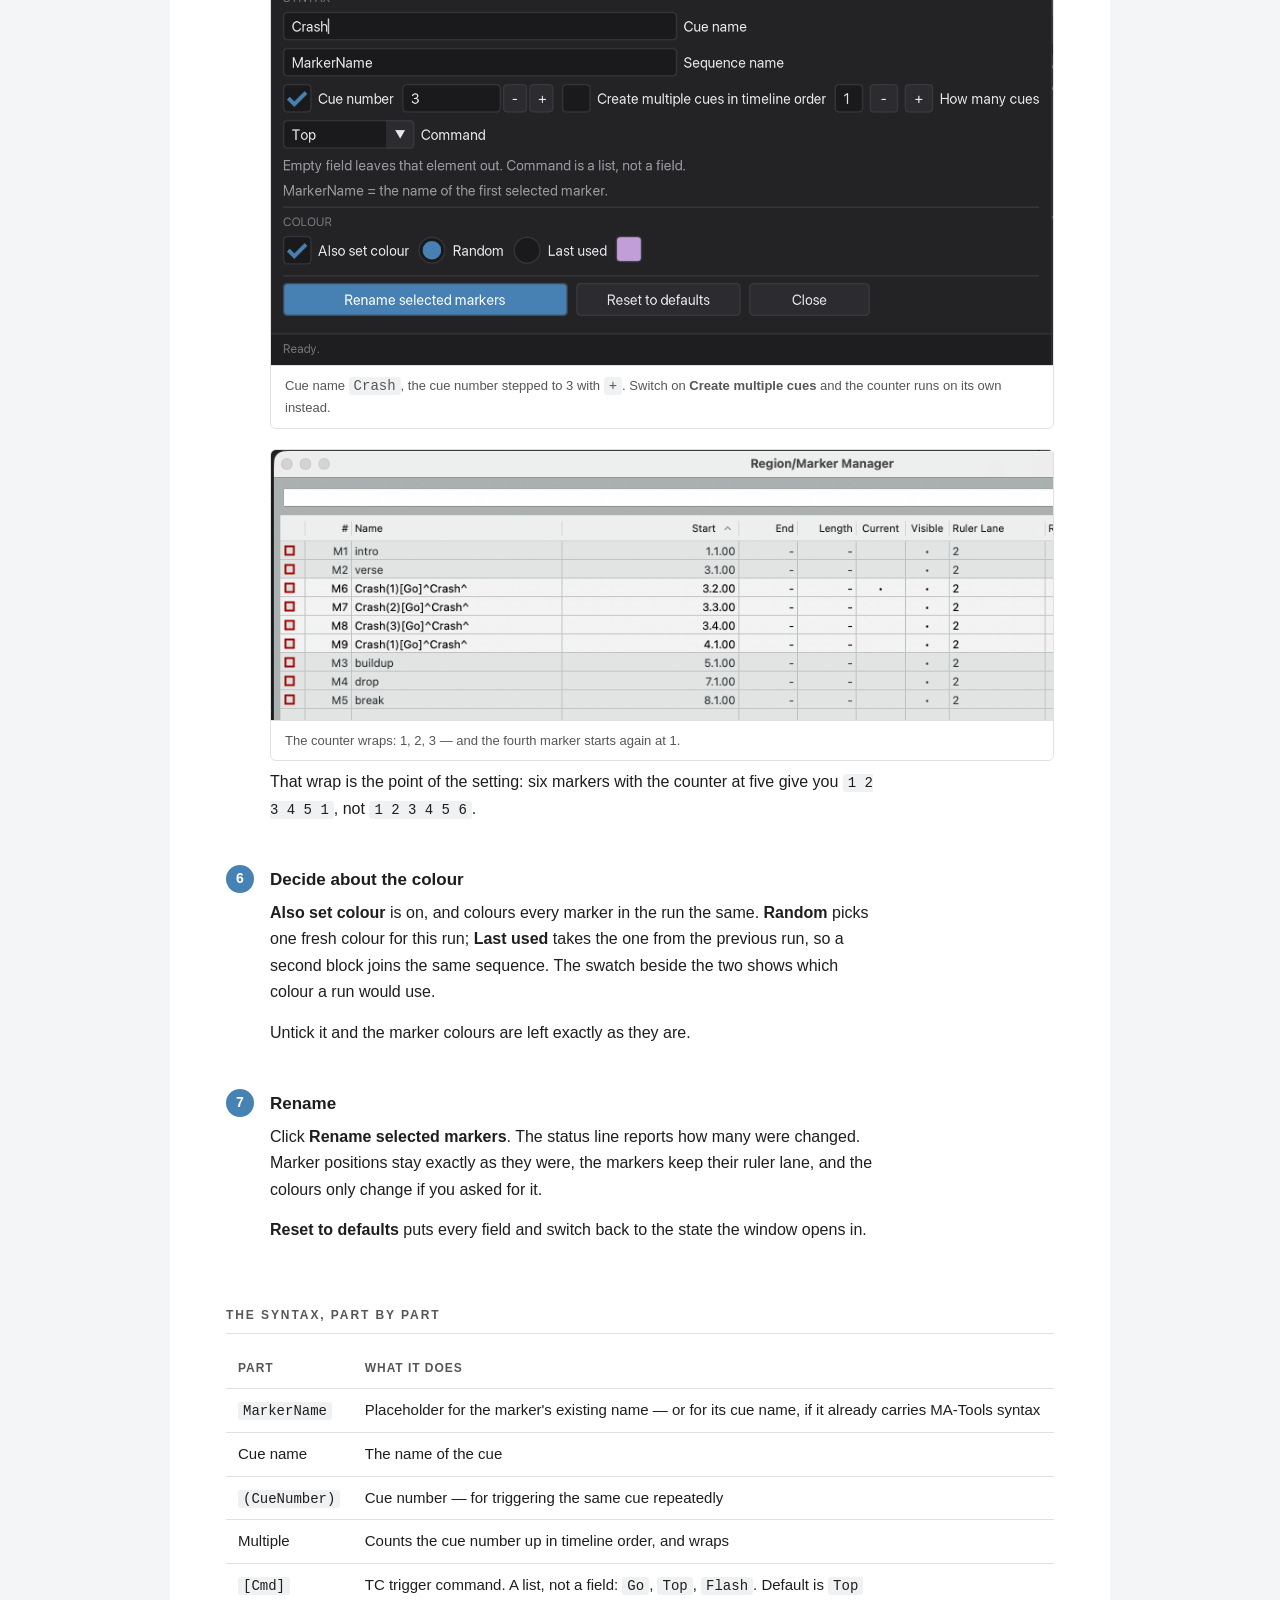
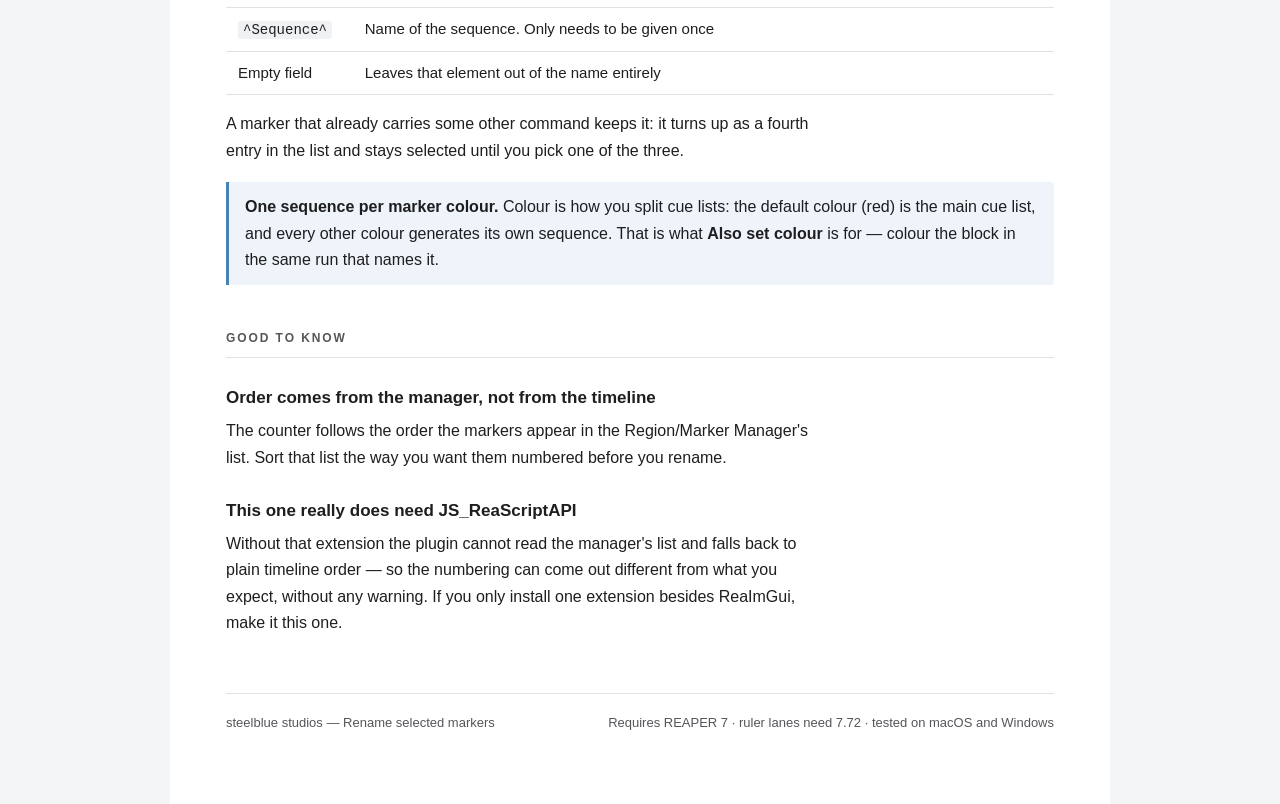
<file: Tutorials/rename-selected-markers.html>
<!doctype html>
<html lang="en">
<head>
<meta charset="utf-8">
<title>Rename selected markers — steelblue studios</title>
<link rel="stylesheet" href="steelblue.css">
</head>
<body>
<div class="page">

<header class="brand">
  <img src="mark.svg" alt="" width="34" height="30">
  <div class="wordmark"><b>steelblue</b><span>STUDIOS</span></div>
  <div class="kicker">How to use</div>
</header>

<h1>Rename selected markers</h1>
<p class="lede">Builds MA-Tools cue names for a whole set of markers at once, from parts you switch on and off — instead of typing <code>BeatFx(1)[Top]^BeatFx^</code> forty times by hand.</p>
<div class="shortcut">A tab in <a href="steelblue-ld-tools.html">steelblue LD Tools</a> — or, as its own window, the shortcut you assigned during install, or <kbd>Actions</kbd> → <kbd>Show Action List</kbd></div>

<h2>What it is for</h2>
<p>Your markers arrive from somewhere — you dropped them by ear, or the MIDI plugin created them. Now they need to become cues the timecode trigger understands. This window assembles the syntax for you and applies it to every selected marker in one go, with a live preview so you see the result before you commit.</p>

<h2>Step by step</h2>

<ol class="steps">

<li>
<h3>Select the markers, then click into the arrange</h3>
<p>Pick the markers in the <kbd>Region/Marker Manager</kbd>. Then click once in the arrange view.</p>
<div class="note warn">
<p><strong>Do not skip that click</strong> if you start the plugin from a shortcut. While the Region/Marker Manager has keyboard focus it eats the shortcut — the window will not open, and your selection gets cleared on top of it. One click in the arrange and the shortcut works. Your selection stays; only its highlight fades while the manager is inactive.</p>
<p>The workspace tab has no such problem: it is already open, so there is no shortcut to swallow.</p>
</div>
</li>

<li>
<h3>Build the name</h3>
<p>Open the <strong>Rename selected markers</strong> tab, or run the plugin in its own window. Every field you touch changes the preview at the top immediately, and the preview shows what the <em>first</em> selected marker will be called.</p>
<figure>
  <img src="img/rename-03-window.png" alt="The Rename selected markers window: the preview field with the Legend button beside it, the cue name and sequence name fields, the cue number row, the Command list and the colour options">
  <figcaption>Preview at the top, <strong>Legend</strong> beside it, then the fields.</figcaption>
</figure>
<p>If the markers already carry MA-Tools syntax, the fields are filled in from the first one when the window opens. Running the plugin twice therefore cannot wrap a name inside itself: <code>Kick(1)[Top]^Kick^</code> stays <code>Kick(1)[Top]^Kick^</code> and does not become <code>Kick(1)[Top]^Kick^(1)[Top]^…^</code>.</p>
</li>

<li>
<h3>Press Legend when a field is unclear</h3>
<p>The <strong>Legend</strong> button next to the preview explains every part of the syntax, one line each. In the single window it opens as a small popup under the button; in the workspace it takes over the tab until you press <strong>Close</strong> — a docker is not tall enough for a popup that size.</p>
<figure>
  <img src="img/rename-05-legend.png" alt="The legend listing MarkerName, Cue name, CueNumber, Multiple, Cmd, Sequence, the empty-field rule and an example">
  <figcaption>The same eight lines in both windows.</figcaption>
</figure>
</li>

<li>
<h3>Know what <code>MarkerName</code> does</h3>
<p><code>MarkerName</code> in the cue name field is not a literal name — it is a <strong>placeholder for whatever the marker is already called</strong>. Leave it there and a marker called <em>verse</em> becomes <code>verse(1)[Top]^verse^</code>, while <em>drop</em> becomes <code>drop(1)[Top]^drop^</code>. Each marker keeps its own name inside the new syntax.</p>
<p>Type an actual word instead — say <code>Crash</code> — and every selected marker gets that same name.</p>
<p>On a marker that already has MA-Tools syntax, <code>MarkerName</code> resolves to its <em>cue name</em>, not to the whole string. That is what keeps a second run from nesting the syntax.</p>
</li>

<li>
<h3>Number repeated cues</h3>
<p><strong>Cue number</strong> switches the number on, and the <code>-</code> and <code>+</code> buttons beside the field step it by one.</p>
<p>Switch on <strong>Create multiple cues in timeline order</strong> when the same cue is fired several times. <strong>How many cues</strong> sets how far the counter runs before it starts over.</p>
<figure>
  <img src="img/rename-04-numbering.png" alt="The window with the cue name Crash and the cue number stepped up to 3 with the plus button">
  <figcaption>Cue name <code>Crash</code>, the cue number stepped to 3 with <code>+</code>. Switch on <strong>Create multiple cues</strong> and the counter runs on its own instead.</figcaption>
</figure>
<figure>
  <img src="img/rename-02b-manager.png" alt="The manager showing four renamed markers: Crash(1), Crash(2), Crash(3) and Crash(1) again">
  <figcaption>The counter wraps: 1, 2, 3 — and the fourth marker starts again at 1.</figcaption>
</figure>
<p>That wrap is the point of the setting: six markers with the counter at five give you <code>1 2 3 4 5 1</code>, not <code>1 2 3 4 5 6</code>.</p>
</li>

<li>
<h3>Decide about the colour</h3>
<p><strong>Also set colour</strong> is on, and colours every marker in the run the same. <strong>Random</strong> picks one fresh colour for this run; <strong>Last used</strong> takes the one from the previous run, so a second block joins the same sequence. The swatch beside the two shows which colour a run would use.</p>
<p>Untick it and the marker colours are left exactly as they are.</p>
</li>

<li>
<h3>Rename</h3>
<p>Click <strong>Rename selected markers</strong>. The status line reports how many were changed. Marker positions stay exactly as they were, the markers keep their ruler lane, and the colours only change if you asked for it.</p>
<p><strong>Reset to defaults</strong> puts every field and switch back to the state the window opens in.</p>
</li>

</ol>

<h2>The syntax, part by part</h2>

<table>
  <tr><th>Part</th><th>What it does</th></tr>
  <tr><td><code>MarkerName</code></td><td>Placeholder for the marker's existing name — or for its cue name, if it already carries MA-Tools syntax</td></tr>
  <tr><td>Cue name</td><td>The name of the cue</td></tr>
  <tr><td><code>(CueNumber)</code></td><td>Cue number — for triggering the same cue repeatedly</td></tr>
  <tr><td>Multiple</td><td>Counts the cue number up in timeline order, and wraps</td></tr>
  <tr><td><code>[Cmd]</code></td><td>TC trigger command. A list, not a field: <code>Go</code>, <code>Top</code>, <code>Flash</code>. Default is <code>Top</code></td></tr>
  <tr><td><code>^Sequence^</code></td><td>Name of the sequence. Only needs to be given once</td></tr>
  <tr><td>Empty field</td><td>Leaves that element out of the name entirely</td></tr>
</table>

<p>A marker that already carries some other command keeps it: it turns up as a fourth entry in the list and stays selected until you pick one of the three.</p>

<div class="note">
<p><strong>One sequence per marker colour.</strong> Colour is how you split cue lists: the default colour (red) is the main cue list, and every other colour generates its own sequence. That is what <strong>Also set colour</strong> is for — colour the block in the same run that names it.</p>
</div>

<h2>Good to know</h2>

<h3>Order comes from the manager, not from the timeline</h3>
<p>The counter follows the order the markers appear in the Region/Marker Manager's list. Sort that list the way you want them numbered before you rename.</p>

<h3>This one really does need JS_ReaScriptAPI</h3>
<p>Without that extension the plugin cannot read the manager's list and falls back to plain timeline order — so the numbering can come out different from what you expect, without any warning. If you only install one extension besides ReaImGui, make it this one.</p>

<footer>
  <span>steelblue studios — Rename selected markers</span>
  <span class="req">Requires REAPER 7 · ruler lanes need 7.72 · tested on macOS and Windows</span>
</footer>

</div>
</body>
</html>
</file>
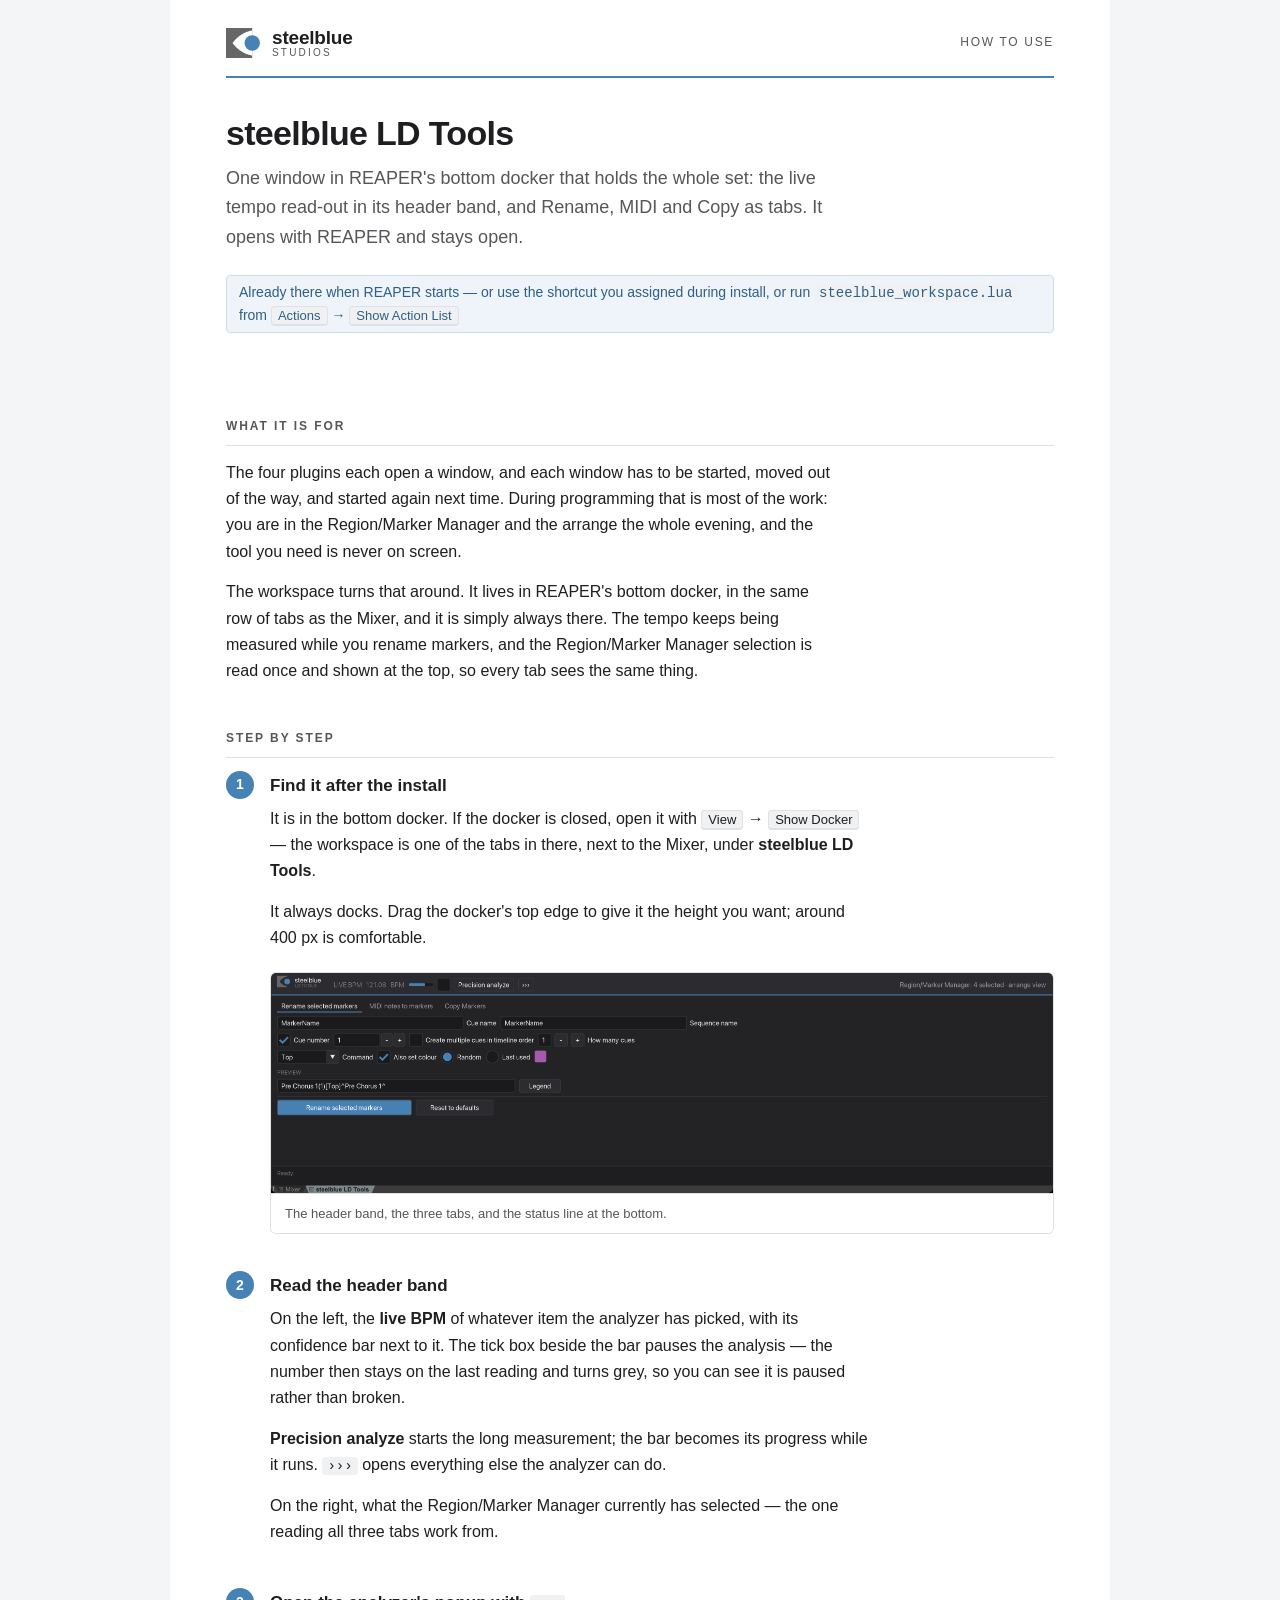
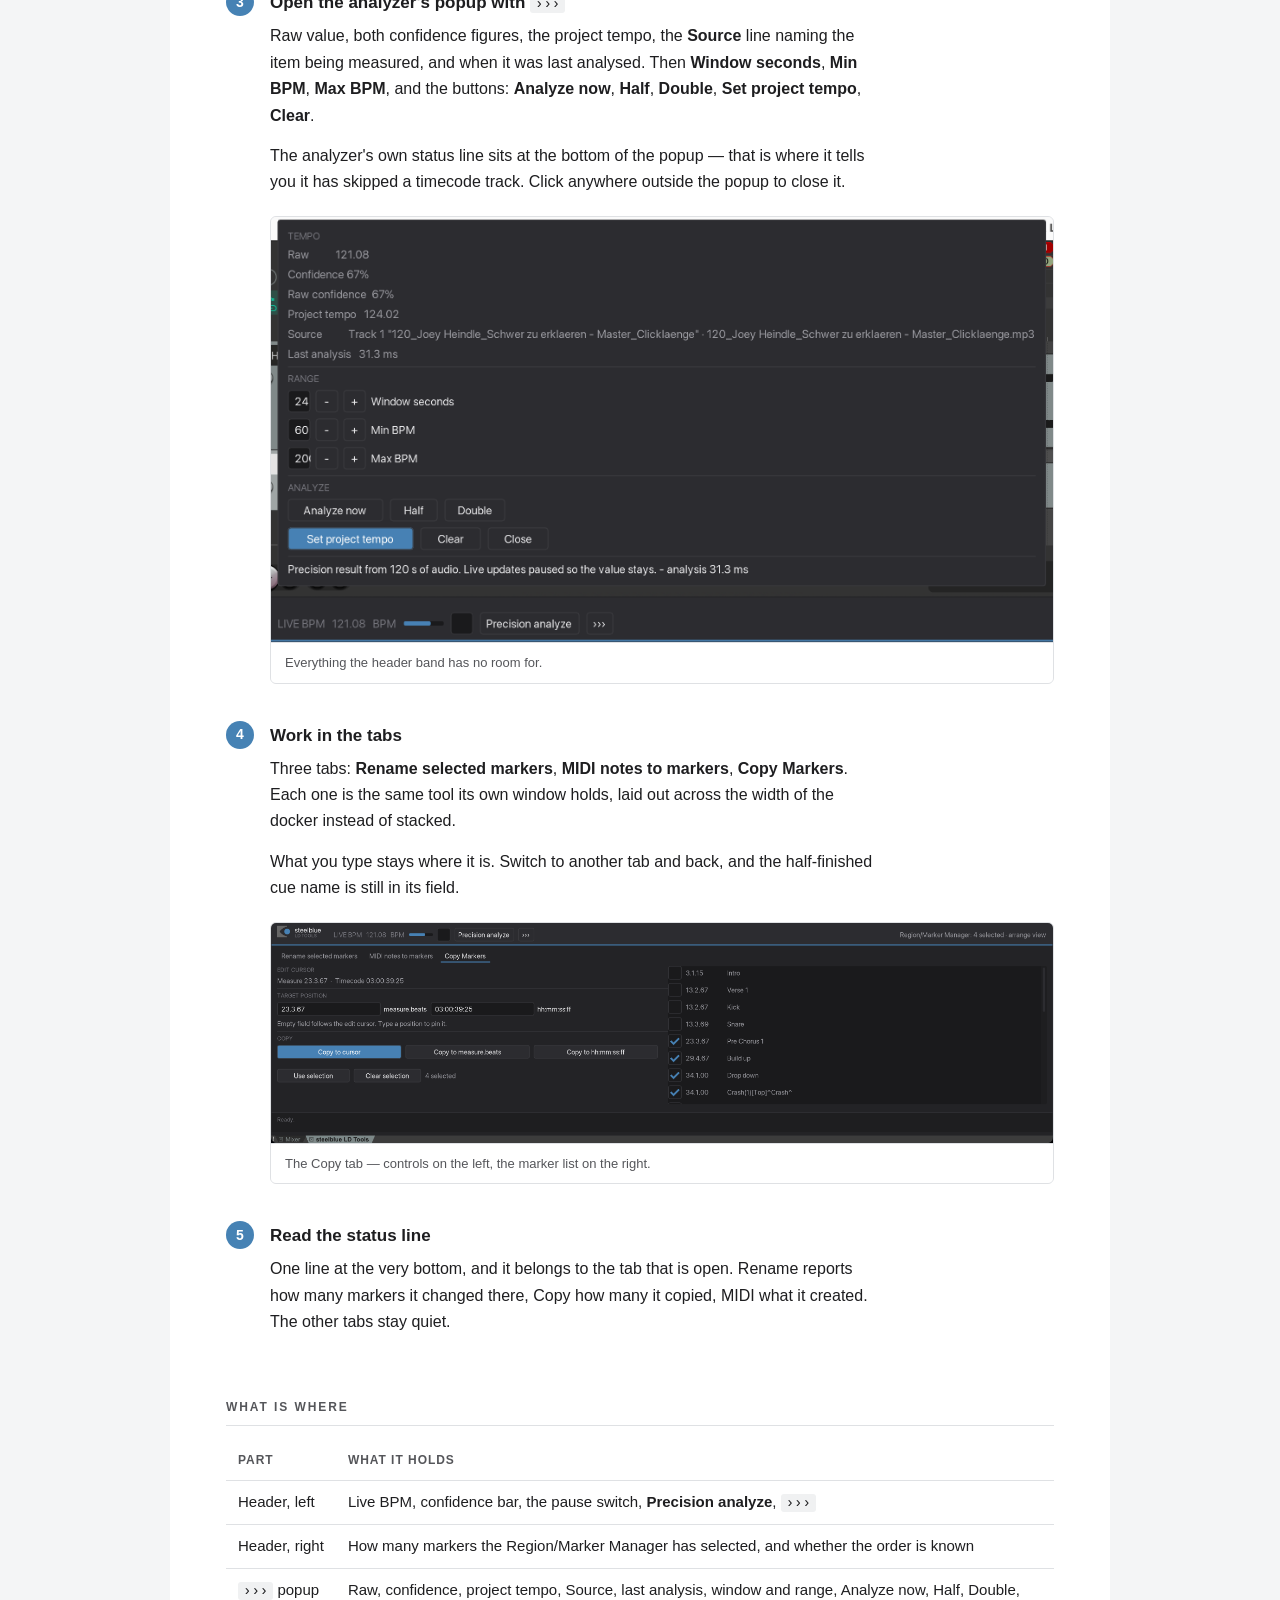
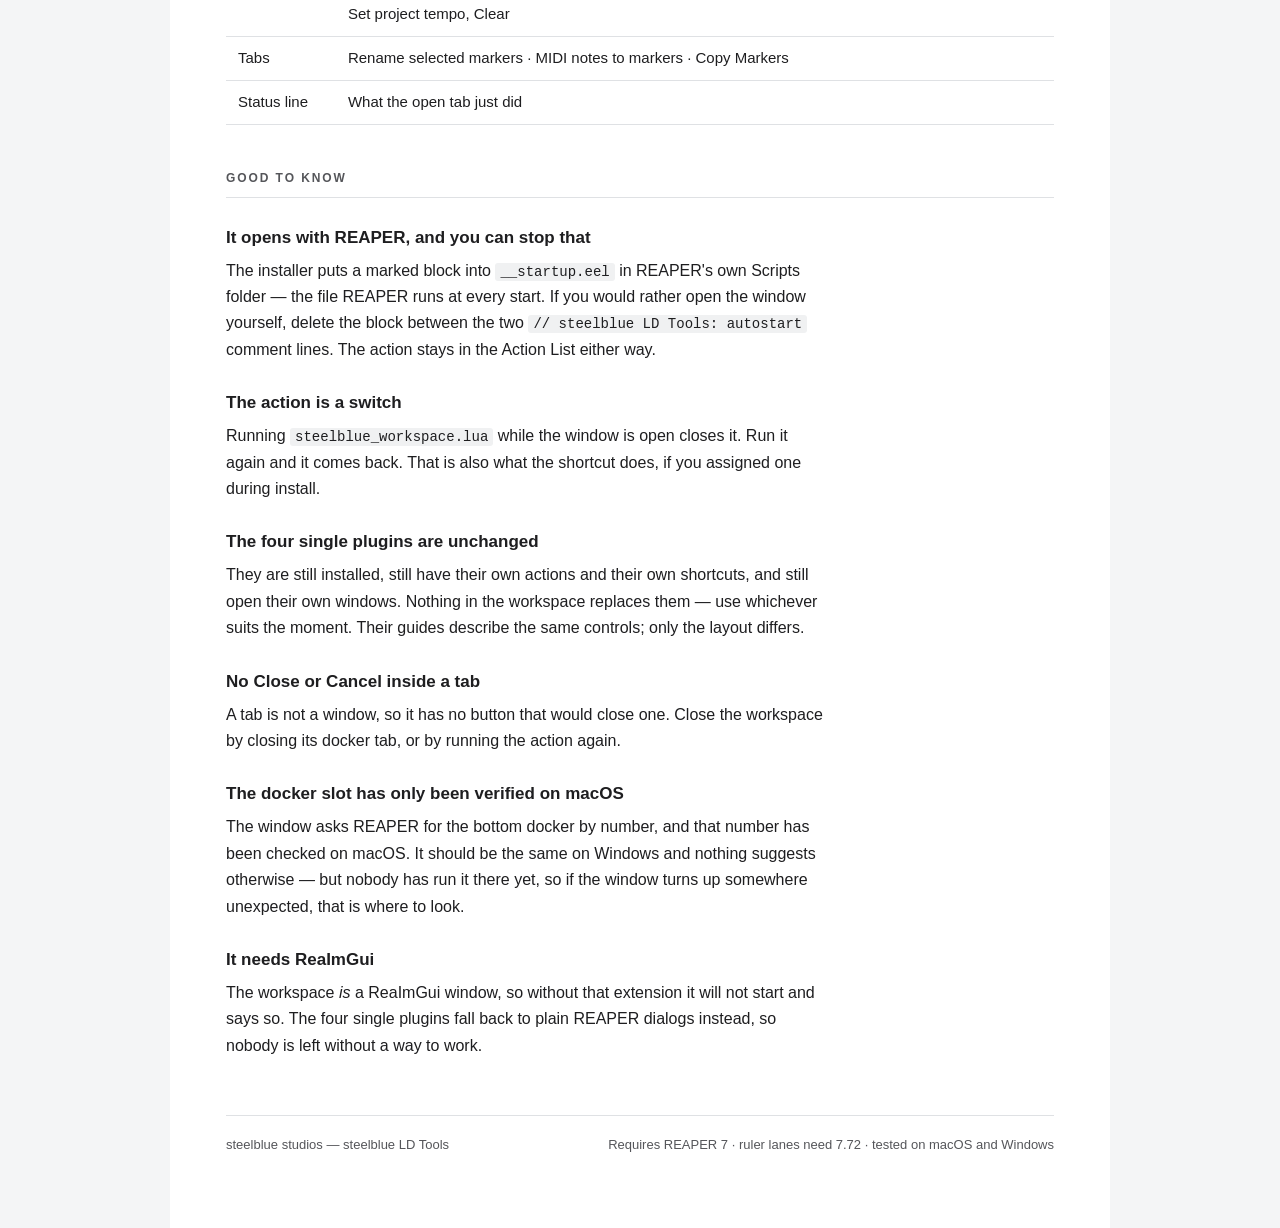
<file: Tutorials/steelblue-ld-tools.html>
<!doctype html>
<html lang="en">
<head>
<meta charset="utf-8">
<title>steelblue LD Tools — steelblue studios</title>
<link rel="stylesheet" href="steelblue.css">
</head>
<body>
<div class="page">

<header class="brand">
  <img src="mark.svg" alt="" width="34" height="30">
  <div class="wordmark"><b>steelblue</b><span>STUDIOS</span></div>
  <div class="kicker">How to use</div>
</header>

<h1>steelblue LD Tools</h1>
<p class="lede">One window in REAPER's bottom docker that holds the whole set: the live tempo read-out in its header band, and Rename, MIDI and Copy as tabs. It opens with REAPER and stays open.</p>
<div class="shortcut">Already there when REAPER starts — or use the shortcut you assigned during install, or run <code>steelblue_workspace.lua</code> from <kbd>Actions</kbd> → <kbd>Show Action List</kbd></div>

<h2>What it is for</h2>
<p>The four plugins each open a window, and each window has to be started, moved out of the way, and started again next time. During programming that is most of the work: you are in the Region/Marker Manager and the arrange the whole evening, and the tool you need is never on screen.</p>
<p>The workspace turns that around. It lives in REAPER's bottom docker, in the same row of tabs as the Mixer, and it is simply always there. The tempo keeps being measured while you rename markers, and the Region/Marker Manager selection is read once and shown at the top, so every tab sees the same thing.</p>

<h2>Step by step</h2>

<ol class="steps">

<li>
<h3>Find it after the install</h3>
<p>It is in the bottom docker. If the docker is closed, open it with <kbd>View</kbd> → <kbd>Show Docker</kbd> — the workspace is one of the tabs in there, next to the Mixer, under <strong>steelblue LD Tools</strong>.</p>
<p>It always docks. Drag the docker's top edge to give it the height you want; around 400 px is comfortable.</p>
<figure>
  <img src="img/workspace-01-rename.png" alt="The steelblue LD Tools window in REAPER's bottom docker: header band with the live BPM read-out, three tabs, and the Rename tab open">
  <figcaption>The header band, the three tabs, and the status line at the bottom.</figcaption>
</figure>
</li>

<li>
<h3>Read the header band</h3>
<p>On the left, the <strong>live BPM</strong> of whatever item the analyzer has picked, with its confidence bar next to it. The tick box beside the bar pauses the analysis — the number then stays on the last reading and turns grey, so you can see it is paused rather than broken.</p>
<p><strong>Precision analyze</strong> starts the long measurement; the bar becomes its progress while it runs. <code>›››</code> opens everything else the analyzer can do.</p>
<p>On the right, what the Region/Marker Manager currently has selected — the one reading all three tabs work from.</p>
</li>

<li>
<h3>Open the analyzer's popup with <code>›››</code></h3>
<p>Raw value, both confidence figures, the project tempo, the <strong>Source</strong> line naming the item being measured, and when it was last analysed. Then <strong>Window seconds</strong>, <strong>Min BPM</strong>, <strong>Max BPM</strong>, and the buttons: <strong>Analyze now</strong>, <strong>Half</strong>, <strong>Double</strong>, <strong>Set project tempo</strong>, <strong>Clear</strong>.</p>
<p>The analyzer's own status line sits at the bottom of the popup — that is where it tells you it has skipped a timecode track. Click anywhere outside the popup to close it.</p>
<figure>
  <img src="img/workspace-03-bpm.png" alt="The ››› popup open under the header band, showing raw BPM, confidence, project tempo, the Source line, the range fields and the analyze buttons">
  <figcaption>Everything the header band has no room for.</figcaption>
</figure>
</li>

<li>
<h3>Work in the tabs</h3>
<p>Three tabs: <strong>Rename selected markers</strong>, <strong>MIDI notes to markers</strong>, <strong>Copy Markers</strong>. Each one is the same tool its own window holds, laid out across the width of the docker instead of stacked.</p>
<p>What you type stays where it is. Switch to another tab and back, and the half-finished cue name is still in its field.</p>
<figure>
  <img src="img/workspace-02-copy.png" alt="The Copy Markers tab: edit cursor and target fields on the left, the list of all markers with tick boxes on the right">
  <figcaption>The Copy tab — controls on the left, the marker list on the right.</figcaption>
</figure>
</li>

<li>
<h3>Read the status line</h3>
<p>One line at the very bottom, and it belongs to the tab that is open. Rename reports how many markers it changed there, Copy how many it copied, MIDI what it created. The other tabs stay quiet.</p>
</li>

</ol>

<h2>What is where</h2>

<table>
  <tr><th>Part</th><th>What it holds</th></tr>
  <tr><td>Header, left</td><td>Live BPM, confidence bar, the pause switch, <strong>Precision analyze</strong>, <code>›››</code></td></tr>
  <tr><td>Header, right</td><td>How many markers the Region/Marker Manager has selected, and whether the order is known</td></tr>
  <tr><td><code>›››</code> popup</td><td>Raw, confidence, project tempo, Source, last analysis, window and range, Analyze now, Half, Double, Set project tempo, Clear</td></tr>
  <tr><td>Tabs</td><td>Rename selected markers · MIDI notes to markers · Copy Markers</td></tr>
  <tr><td>Status line</td><td>What the open tab just did</td></tr>
</table>

<h2>Good to know</h2>

<h3>It opens with REAPER, and you can stop that</h3>
<p>The installer puts a marked block into <code>__startup.eel</code> in REAPER's own Scripts folder — the file REAPER runs at every start. If you would rather open the window yourself, delete the block between the two <code>// steelblue LD Tools: autostart</code> comment lines. The action stays in the Action List either way.</p>

<h3>The action is a switch</h3>
<p>Running <code>steelblue_workspace.lua</code> while the window is open closes it. Run it again and it comes back. That is also what the shortcut does, if you assigned one during install.</p>

<h3>The four single plugins are unchanged</h3>
<p>They are still installed, still have their own actions and their own shortcuts, and still open their own windows. Nothing in the workspace replaces them — use whichever suits the moment. Their guides describe the same controls; only the layout differs.</p>

<h3>No Close or Cancel inside a tab</h3>
<p>A tab is not a window, so it has no button that would close one. Close the workspace by closing its docker tab, or by running the action again.</p>

<h3>The docker slot has only been verified on macOS</h3>
<p>The window asks REAPER for the bottom docker by number, and that number has been checked on macOS. It should be the same on Windows and nothing suggests otherwise — but nobody has run it there yet, so if the window turns up somewhere unexpected, that is where to look.</p>

<h3>It needs ReaImGui</h3>
<p>The workspace <em>is</em> a ReaImGui window, so without that extension it will not start and says so. The four single plugins fall back to plain REAPER dialogs instead, so nobody is left without a way to work.</p>

<footer>
  <span>steelblue studios — steelblue LD Tools</span>
  <span class="req">Requires REAPER 7 · ruler lanes need 7.72 · tested on macOS and Windows</span>
</footer>

</div>
</body>
</html>
</file>
<file: Tutorials/steelblue.css>
/* steelblue studios — shared tutorial styles.
   Brand colours are the measured ones (see AGENTS.md): the blue is CSS
   "steelblue", which is literally the company's own name. */

:root {
  --sb-blue: #4682B4;
  --sb-blue-dark: #2F5F86;
  --sb-blue-wash: #EEF4F9;
  --sb-grey: #666666;
  --sb-paper: #FFFFFF;
  --sb-ink: #1E1E20;
  --sb-ink-soft: #55565A;
  --sb-line: #DFE1E4;
  --sb-shell: #F4F5F6;
  --sb-warn-wash: #FDF6E7;
  --sb-warn-line: #E0A030;
}

* { box-sizing: border-box; }

body {
  margin: 0;
  background: var(--sb-shell);
  color: var(--sb-ink);
  font: 16px/1.65 -apple-system, BlinkMacSystemFont, "Segoe UI", Helvetica, Arial, sans-serif;
  -webkit-font-smoothing: antialiased;
}

.page {
  max-width: 940px;
  margin: 0 auto;
  background: var(--sb-paper);
  min-height: 100vh;
  padding: 0 56px 72px;
}

/* ---------------------------------------------------------------- header */

header.brand {
  display: flex;
  align-items: center;
  gap: 12px;
  padding: 28px 0 18px;
  border-bottom: 2px solid var(--sb-blue);
  margin-bottom: 36px;
}

header.brand svg { width: 34px; height: 30px; display: block; }

.wordmark { line-height: 1.05; }
.wordmark b { display: block; font-size: 19px; font-weight: 600; letter-spacing: -0.01em; }
.wordmark span {
  display: block;
  font-size: 10px;
  letter-spacing: 0.22em;
  color: var(--sb-ink-soft);
}

header.brand .kicker {
  margin-left: auto;
  font-size: 12px;
  letter-spacing: 0.14em;
  text-transform: uppercase;
  color: var(--sb-ink-soft);
}

/* ---------------------------------------------------------------- type */

h1 {
  font-size: 34px;
  line-height: 1.15;
  margin: 0 0 10px;
  letter-spacing: -0.02em;
}

.lede {
  font-size: 18px;
  color: var(--sb-ink-soft);
  margin: 0 0 8px;
  max-width: 62ch;
}

.shortcut {
  display: inline-block;
  margin: 14px 0 40px;
  padding: 5px 12px;
  background: var(--sb-blue-wash);
  border: 1px solid #CBDDEC;
  border-radius: 4px;
  font-size: 14px;
  color: var(--sb-blue-dark);
}

h2 {
  font-size: 12px;
  letter-spacing: 0.16em;
  text-transform: uppercase;
  color: var(--sb-ink-soft);
  margin: 44px 0 14px;
  padding-bottom: 8px;
  border-bottom: 1px solid var(--sb-line);
}

h3 { font-size: 17px; margin: 26px 0 6px; }

p { margin: 0 0 14px; max-width: 68ch; }

kbd {
  font: inherit;
  font-size: 13px;
  background: #F0F1F2;
  border: 1px solid var(--sb-line);
  border-bottom-width: 2px;
  border-radius: 4px;
  padding: 1px 6px;
  white-space: nowrap;
}

code {
  font: 14px/1.5 ui-monospace, SFMono-Regular, Menlo, monospace;
  background: #F0F1F2;
  border-radius: 3px;
  padding: 1px 5px;
}

/* ---------------------------------------------------------------- steps */

ol.steps { counter-reset: step; list-style: none; margin: 0; padding: 0; }

ol.steps > li {
  counter-increment: step;
  position: relative;
  padding: 0 0 4px 44px;
  margin-bottom: 26px;
}

ol.steps > li::before {
  content: counter(step);
  position: absolute;
  left: 0;
  top: -1px;
  width: 28px;
  height: 28px;
  border-radius: 50%;
  background: var(--sb-blue);
  color: #fff;
  font-size: 14px;
  font-weight: 600;
  display: flex;
  align-items: center;
  justify-content: center;
}

ol.steps > li > h3 { margin-top: 2px; }

/* ---------------------------------------------------------------- figures */

figure {
  margin: 20px 0 8px;
  border: 1px solid var(--sb-line);
  border-radius: 6px;
  overflow: hidden;
  background: var(--sb-shell);
}

figure img { width: 100%; display: block; }

figcaption {
  font-size: 13px;
  color: var(--sb-ink-soft);
  padding: 9px 14px;
  border-top: 1px solid var(--sb-line);
  background: var(--sb-paper);
}

/* ---------------------------------------------------------------- notes */

.note {
  border-left: 3px solid var(--sb-blue);
  background: var(--sb-blue-wash);
  padding: 12px 16px;
  margin: 18px 0;
  border-radius: 0 4px 4px 0;
}

.note.warn {
  border-left-color: var(--sb-warn-line);
  background: var(--sb-warn-wash);
}

.note p { margin: 0; max-width: none; }
.note p + p { margin-top: 8px; }
.note strong { font-weight: 600; }

/* ---------------------------------------------------------------- table */

table { border-collapse: collapse; width: 100%; margin: 16px 0; font-size: 15px; }
th, td { text-align: left; padding: 9px 12px; border-bottom: 1px solid var(--sb-line); vertical-align: top; }
th { font-size: 12px; letter-spacing: 0.08em; text-transform: uppercase; color: var(--sb-ink-soft); }
td:first-child { white-space: nowrap; }

/* ---------------------------------------------------------------- footer */

footer {
  margin-top: 56px;
  padding-top: 18px;
  border-top: 1px solid var(--sb-line);
  font-size: 13px;
  color: var(--sb-ink-soft);
  display: flex;
  gap: 16px;
}

footer .req { margin-left: auto; }

/* ---------------------------------------------------------------- print */

@media print {
  @page { size: A4; margin: 14mm 12mm; }

  body { background: #fff; font-size: 10.5pt; line-height: 1.5; }
  .page { max-width: none; padding: 0; min-height: 0; }

  h1 { font-size: 20pt; }
  .lede { font-size: 11.5pt; }
  h2 { font-size: 8.5pt; margin-top: 20pt; }
  h3 { font-size: 11pt; }

  /* a screenshot split across a page break is useless */
  figure, .note, ol.steps > li { break-inside: avoid; page-break-inside: avoid; }
  h2, h3 { break-after: avoid; page-break-after: avoid; }

  figure img { max-height: 105mm; width: auto; max-width: 100%; margin: 0 auto; }

  /* keep the brand colours instead of letting the printer wash them out */
  header.brand, .note, ol.steps > li::before, .shortcut {
    -webkit-print-color-adjust: exact;
    print-color-adjust: exact;
  }
}
</file>
